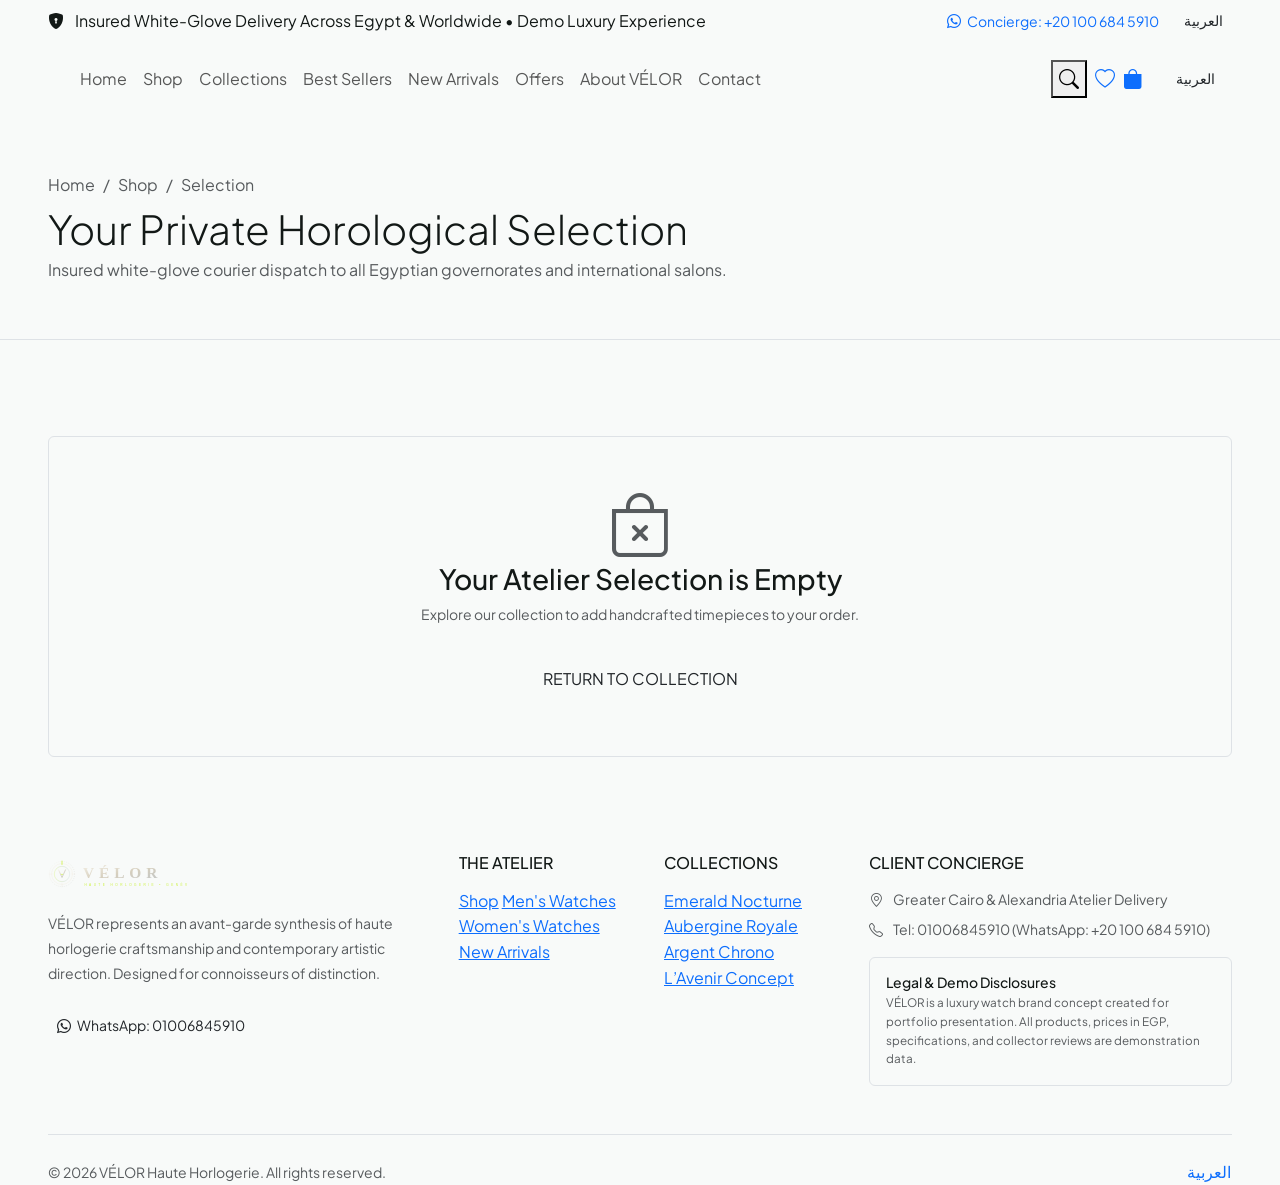
<file: cart.html>
<!DOCTYPE html>
<html lang="en" dir="ltr">
<head>
  <meta charset="UTF-8">
  <meta name="viewport" content="width=device-width, initial-scale=1.0">
  <title>Your Horological Selection — VÉLOR Haute Horlogerie</title>
  <meta name="description" content="Review your selected handcrafted luxury timepieces and proceed to white-glove acquisition registration.">
  
  <link rel="icon" type="image/svg+xml" href="assets/images/velor-logo.svg">
  <link href="https://cdn.jsdelivr.net/npm/bootstrap@5.3.3/dist/css/bootstrap.min.css" rel="stylesheet">
  <link href="https://cdn.jsdelivr.net/npm/bootstrap-icons@1.11.3/font/bootstrap-icons.min.css" rel="stylesheet">

  <link rel="stylesheet" href="css/style.css">
  <link rel="stylesheet" href="css/responsive.css">
</head>
<body>

  <!-- Announcement Bar -->
  <aside class="velor-announcement-bar py-2" aria-label="Store Announcement">
    <div class="container-fluid px-lg-5">
      <div class="row align-items-center">
        <div class="col-md-8 text-center text-md-start mb-1 mb-md-0">
          <i class="bi bi-shield-lock-fill text-velor-lime me-2"></i>
          <span data-i18n="announcementText">Insured White-Glove Delivery Across Egypt & Worldwide • Demo Luxury Experience</span>
        </div>
        <div class="col-md-4 text-center text-md-end d-flex justify-content-center justify-content-md-end align-items-center gap-3">
          <a href="https://wa.me/201006845910" target="_blank" rel="noopener noreferrer" class="text-decoration-none text-velor-champagne small hover-lime">
            <i class="bi bi-whatsapp text-velor-lime me-1"></i> <span data-i18n="conciergeWhatsApp">Concierge: +20 100 684 5910</span>
          </a>
          <button type="button" class="btn btn-sm btn-outline-velor-gold velor-lang-toggle py-0 px-2 small font-heading">
            العربية
          </button>
        </div>
      </div>
    </div>
  </aside>

  <!-- Navigation Bar -->
  <header>
    <nav class="navbar navbar-expand-lg velor-navbar sticky-top py-3" aria-label="Main Navigation">
      <div class="container-fluid px-lg-5">
        <a class="navbar-brand velor-brand-logo me-4" href="index.html">
          <img src="assets/images/velor-logo.svg" alt="VÉLOR Logo">
        </a>

        <button class="navbar-toggler border-0 text-velor-champagne" type="button" data-bs-toggle="collapse" data-bs-target="#velorNavbarCart" aria-controls="velorNavbarCart" aria-expanded="false" aria-label="Toggle navigation">
          <i class="bi bi-list fs-2"></i>
        </button>

        <div class="collapse navbar-collapse" id="velorNavbarCart">
          <ul class="navbar-nav me-auto mb-2 mb-lg-0">
            <li class="nav-item">
              <a class="nav-link velor-nav-link" href="index.html" data-i18n="navHome">Home</a>
            </li>
            <li class="nav-item">
              <a class="nav-link velor-nav-link" href="shop.html" data-i18n="navShop">Shop</a>
            </li>
            <li class="nav-item">
              <a class="nav-link velor-nav-link" href="shop.html?collection=emerald" data-i18n="navCollections">Collections</a>
            </li>
            <li class="nav-item">
              <a class="nav-link velor-nav-link" href="shop.html?sort=rating" data-i18n="navBestSellers">Best Sellers</a>
            </li>
            <li class="nav-item">
              <a class="nav-link velor-nav-link" href="shop.html?sort=newest" data-i18n="navNewArrivals">New Arrivals</a>
            </li>
            <li class="nav-item">
              <a class="nav-link velor-nav-link" href="index.html#exclusiveOffers" data-i18n="navOffers">Offers</a>
            </li>
            <li class="nav-item">
              <a class="nav-link velor-nav-link" href="index.html#brandStory" data-i18n="navAbout">About</a>
            </li>
            <li class="nav-item">
              <a class="nav-link velor-nav-link" href="index.html#faqSection" data-i18n="navContact">Contact</a>
            </li>
          </ul>

          <div class="d-flex align-items-center gap-2 mt-3 mt-lg-0">
            <button class="nav-icon-btn" data-bs-toggle="modal" data-bs-target="#globalSearchModal" title="Search Timepieces" aria-label="Search">
              <i class="bi bi-search fs-5"></i>
            </button>
            <a href="wishlist.html" class="nav-icon-btn position-relative" title="View Wishlist" aria-label="Wishlist">
              <i class="bi bi-heart fs-5"></i>
              <span class="badge-counter velor-wishlist-count" style="display: none;">0</span>
            </a>
            <a href="cart.html" class="nav-icon-btn position-relative text-velor-lime" title="View Selection" aria-label="Shopping Cart">
              <i class="bi bi-bag-fill fs-5"></i>
              <span class="badge-counter velor-cart-count" style="display: none;">0</span>
            </a>
            <button class="btn btn-sm btn-outline-velor-gold velor-lang-toggle px-3 ms-2 d-none d-lg-inline-block font-heading">
              العربية
            </button>
          </div>
        </div>
      </div>
    </nav>
  </header>

  <!-- Search Modal -->
  <div class="modal fade" id="globalSearchModal" tabindex="-1" aria-hidden="true">
    <div class="modal-dialog modal-dialog-centered modal-lg">
      <div class="modal-content bg-velor-card text-velor-ivory border-velor-gold">
        <div class="modal-header border-velor-subtle pb-2">
          <div class="input-group">
            <span class="input-group-text bg-transparent border-0 text-velor-lime ps-0">
              <i class="bi bi-search fs-5"></i>
            </span>
            <input type="text" id="globalSearchInput" class="form-control bg-transparent border-0 text-velor-ivory fs-5" placeholder="Search watches by name, collection, or reference..." data-i18n-placeholder="navSearch">
          </div>
          <button type="button" class="btn-close btn-close-white" data-bs-dismiss="modal" aria-label="Close"></button>
        </div>
        <div class="modal-body p-4" id="globalSearchResults" style="max-height: 400px; overflow-y: auto;">
          <p class="text-muted text-center py-4 mb-0">Type a timepiece name or collection to search...</p>
        </div>
      </div>
    </div>
  </div>

  <main>
    <!-- Cart Header Banner -->
    <section class="py-5 bg-velor-dark border-bottom border-velor-subtle">
      <div class="container-fluid px-lg-5 py-2">
        <nav aria-label="breadcrumb">
          <ol class="breadcrumb small mb-2">
            <li class="breadcrumb-item"><a href="index.html" class="text-muted text-decoration-none hover-lime">Home</a></li>
            <li class="breadcrumb-item"><a href="shop.html" class="text-muted text-decoration-none hover-lime">Shop</a></li>
            <li class="breadcrumb-item active text-velor-lime" aria-current="page">Selection</li>
          </ol>
        </nav>
        <h1 class="display-6 font-heading text-velor-ivory mb-1" data-i18n="cartTitle">Your Private Horological Selection</h1>
        <p class="text-muted mb-0">Insured white-glove courier dispatch to all Egyptian governorates and international salons.</p>
      </div>
    </section>

    <!-- Cart Main Content Area -->
    <section class="py-5 bg-velor-dark">
      <div class="container-fluid px-lg-5">
        
        <!-- Empty State View -->
        <div id="emptyCartState" class="text-center py-5 d-none">
          <div class="p-5 bg-velor-card rounded border border-velor-subtle max-w-600 mx-auto">
            <i class="bi bi-bag-x text-muted display-3 mb-3"></i>
            <h3 class="font-heading mb-2 text-velor-ivory" data-i18n="cartEmptyTitle">Your Atelier Selection is Empty</h3>
            <p class="text-muted small mb-4" data-i18n="cartEmptySub">
              Explore our collection to add handcrafted timepieces to your order.
            </p>
            <a href="shop.html" class="btn btn-velor-primary px-4 py-3 text-uppercase letter-spacing-1 text-decoration-none" data-i18n="cartContinueShopping">
              <i class="bi bi-compass me-2"></i> Return to Collection
            </a>
          </div>
        </div>

        <!-- Populated Cart Items & Summary View -->
        <div id="cartContentWrapper" class="row g-4 g-lg-5">
          <!-- Items List Column -->
          <div class="col-lg-8">
            <div class="d-flex justify-content-between align-items-center mb-3">
              <h5 class="font-heading mb-0 text-velor-ivory">
                <i class="bi bi-clock-history text-velor-lime me-2"></i> Selected Timepieces
              </h5>
              <button type="button" class="btn btn-link text-danger text-decoration-none small p-0" onclick="clearCart(); renderCartPage();">
                <i class="bi bi-trash3 me-1"></i> <span data-i18n="cartClear">Empty Selection</span>
              </button>
            </div>

            <div id="cartItemsContainer">
              <!-- Rendered dynamically by cart.js -->
            </div>
          </div>

          <!-- Order Summary Column -->
          <div class="col-lg-4">
            <div id="cartSummaryContainer">
              <!-- Rendered dynamically by cart.js -->
            </div>
          </div>
        </div>
      </div>
    </section>
  </main>

  <!-- Footer -->
  <footer class="velor-footer">
    <div class="container-fluid px-lg-5">
      <div class="row g-5 mb-5">
        <div class="col-lg-4">
          <a href="index.html" class="d-inline-block mb-3">
            <img src="assets/images/velor-logo.svg" alt="VÉLOR Logo" style="height: 42px;">
          </a>
          <p class="text-muted small mb-4" style="line-height: 1.8;" data-i18n="footerBrandDesc">
            VÉLOR represents an avant-garde synthesis of haute horlogerie craftsmanship and contemporary artistic direction. Designed for connoisseurs of distinction.
          </p>
          <a href="https://wa.me/201006845910" target="_blank" rel="noopener noreferrer" class="btn btn-sm btn-outline-velor-gold text-velor-lime">
            <i class="bi bi-whatsapp me-1"></i> WhatsApp: 01006845910
          </a>
        </div>
        <div class="col-6 col-lg-2">
          <h6 class="font-heading text-velor-ivory mb-3 text-uppercase letter-spacing-1" data-i18n="footerNavTitle">The Atelier</h6>
          <a href="shop.html" class="velor-footer-link" data-i18n="navShop">All Timepieces</a>
          <a href="shop.html?cat=men" class="velor-footer-link" data-i18n="filterMen">Men's Watches</a>
          <a href="shop.html?cat=women" class="velor-footer-link" data-i18n="filterWomen">Women's Watches</a>
          <a href="shop.html?sort=newest" class="velor-footer-link" data-i18n="navNewArrivals">New Arrivals</a>
        </div>
        <div class="col-6 col-lg-2">
          <h6 class="font-heading text-velor-ivory mb-3 text-uppercase letter-spacing-1" data-i18n="footerCollectionsTitle">Collections</h6>
          <a href="shop.html?collection=emerald" class="velor-footer-link" data-i18n="colEmeraldTitle">Emerald Nocturne</a>
          <a href="shop.html?collection=aubergine" class="velor-footer-link" data-i18n="colPlumTitle">Aubergine Royale</a>
          <a href="shop.html?collection=argent" class="velor-footer-link" data-i18n="colArgentTitle">Argent Chrono</a>
          <a href="shop.html?collection=lavenir" class="velor-footer-link" data-i18n="colLavenirTitle">L’Avenir Concept</a>
        </div>
        <div class="col-md-6 col-lg-4">
          <h6 class="font-heading text-velor-ivory mb-3 text-uppercase letter-spacing-1" data-i18n="footerClientCareTitle">Client Concierge</h6>
          <p class="text-muted small mb-2"><i class="bi bi-geo-alt text-velor-lime me-2"></i> Greater Cairo & Alexandria Atelier Delivery</p>
          <p class="text-muted small mb-2"><i class="bi bi-telephone text-velor-lime me-2"></i> Tel: 01006845910 (WhatsApp: +20 100 684 5910)</p>
          <div class="p-3 bg-velor-card rounded border border-velor-subtle mt-3">
            <h6 class="font-heading small mb-1 text-velor-champagne" data-i18n="footerLegalTitle">Legal & Demo Disclosures</h6>
            <p class="text-muted small mb-0" style="font-size: 0.73rem;" data-i18n="footerDemoNotice">
              VÉLOR is a luxury watch brand concept created for portfolio presentation. All products, prices in EGP, specifications, and collector reviews are demonstration data.
            </p>
          </div>
        </div>
      </div>
      <div class="pt-4 border-top border-velor-subtle d-flex flex-column flex-md-row justify-content-between align-items-center text-muted small">
        <p class="mb-2 mb-md-0" data-i18n="footerCopyright">© 2026 VÉLOR Haute Horlogerie. All rights reserved.</p>
        <button class="btn btn-link text-velor-lime p-0 text-decoration-none small velor-lang-toggle">العربية / English</button>
      </div>
    </div>
  </footer>

  <script src="https://cdn.jsdelivr.net/npm/bootstrap@5.3.3/dist/js/bootstrap.bundle.min.js"></script>
  <script src="js/products.js"></script>
  <script src="js/translations.js"></script>
  <script src="js/cart.js"></script>
  <script src="js/main.js"></script>
</body>
</html>
</file>
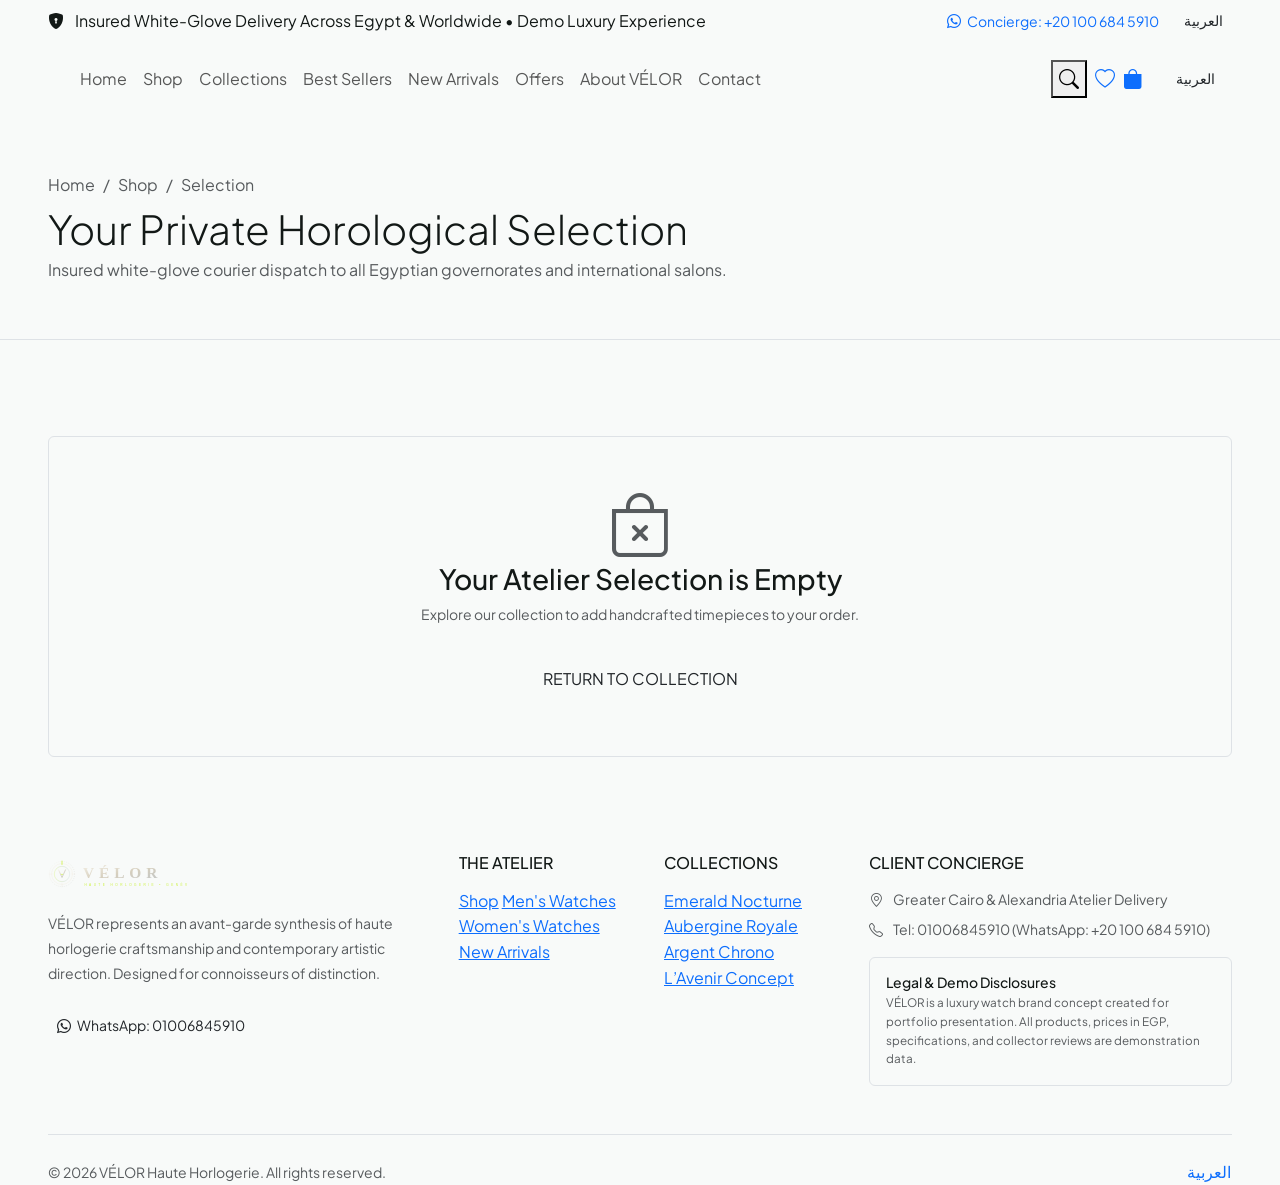
<file: checkout.html>
<!DOCTYPE html>
<html lang="en" dir="ltr">
<head>
  <meta charset="UTF-8">
  <meta name="viewport" content="width=device-width, initial-scale=1.0">
  <title>Acquisition & Registration — VÉLOR Haute Horlogerie</title>
  <meta name="description" content="Complete your private luxury timepiece acquisition dossier with insured white-glove delivery across Egypt.">
  
  <link rel="icon" type="image/svg+xml" href="assets/images/velor-logo.svg">
  <link href="https://cdn.jsdelivr.net/npm/bootstrap@5.3.3/dist/css/bootstrap.min.css" rel="stylesheet">
  <link href="https://cdn.jsdelivr.net/npm/bootstrap-icons@1.11.3/font/bootstrap-icons.min.css" rel="stylesheet">

  <link rel="stylesheet" href="css/style.css">
  <link rel="stylesheet" href="css/responsive.css">
</head>
<body>

  <!-- Announcement Bar -->
  <aside class="velor-announcement-bar py-2" aria-label="Store Announcement">
    <div class="container-fluid px-lg-5">
      <div class="row align-items-center">
        <div class="col-md-8 text-center text-md-start mb-1 mb-md-0">
          <i class="bi bi-shield-lock-fill text-velor-lime me-2"></i>
          <span data-i18n="announcementText">Insured White-Glove Delivery Across Egypt & Worldwide • Demo Luxury Experience</span>
        </div>
        <div class="col-md-4 text-center text-md-end d-flex justify-content-center justify-content-md-end align-items-center gap-3">
          <a href="https://wa.me/201006845910" target="_blank" rel="noopener noreferrer" class="text-decoration-none text-velor-champagne small hover-lime">
            <i class="bi bi-whatsapp text-velor-lime me-1"></i> <span data-i18n="conciergeWhatsApp">Concierge: +20 100 684 5910</span>
          </a>
          <button type="button" class="btn btn-sm btn-outline-velor-gold velor-lang-toggle py-0 px-2 small font-heading">
            العربية
          </button>
        </div>
      </div>
    </div>
  </aside>

  <!-- Navigation Bar -->
  <header>
    <nav class="navbar navbar-expand-lg velor-navbar sticky-top py-3" aria-label="Main Navigation">
      <div class="container-fluid px-lg-5">
        <a class="navbar-brand velor-brand-logo me-4" href="index.html">
          <img src="assets/images/velor-logo.svg" alt="VÉLOR Logo">
        </a>

        <button class="navbar-toggler border-0 text-velor-champagne" type="button" data-bs-toggle="collapse" data-bs-target="#velorNavbarCheckout" aria-controls="velorNavbarCheckout" aria-expanded="false" aria-label="Toggle navigation">
          <i class="bi bi-list fs-2"></i>
        </button>

        <div class="collapse navbar-collapse" id="velorNavbarCheckout">
          <ul class="navbar-nav me-auto mb-2 mb-lg-0">
            <li class="nav-item">
              <a class="nav-link velor-nav-link" href="index.html" data-i18n="navHome">Home</a>
            </li>
            <li class="nav-item">
              <a class="nav-link velor-nav-link" href="shop.html" data-i18n="navShop">Shop</a>
            </li>
            <li class="nav-item">
              <a class="nav-link velor-nav-link" href="shop.html?collection=emerald" data-i18n="navCollections">Collections</a>
            </li>
            <li class="nav-item">
              <a class="nav-link velor-nav-link" href="shop.html?sort=rating" data-i18n="navBestSellers">Best Sellers</a>
            </li>
            <li class="nav-item">
              <a class="nav-link velor-nav-link" href="cart.html" data-i18n="navCart">Cart</a>
            </li>
          </ul>

          <div class="d-flex align-items-center gap-2 mt-3 mt-lg-0">
            <a href="wishlist.html" class="nav-icon-btn position-relative" title="View Wishlist" aria-label="Wishlist">
              <i class="bi bi-heart fs-5"></i>
              <span class="badge-counter velor-wishlist-count" style="display: none;">0</span>
            </a>
            <a href="cart.html" class="nav-icon-btn position-relative text-velor-lime" title="View Selection" aria-label="Shopping Cart">
              <i class="bi bi-bag fs-5"></i>
              <span class="badge-counter velor-cart-count" style="display: none;">0</span>
            </a>
            <button class="btn btn-sm btn-outline-velor-gold velor-lang-toggle px-3 ms-2 d-none d-lg-inline-block font-heading">
              العربية
            </button>
          </div>
        </div>
      </div>
    </nav>
  </header>

  <main>
    <!-- Header Banner -->
    <section class="py-5 bg-velor-dark border-bottom border-velor-subtle">
      <div class="container-fluid px-lg-5 py-2">
        <nav aria-label="breadcrumb">
          <ol class="breadcrumb small mb-2">
            <li class="breadcrumb-item"><a href="index.html" class="text-muted text-decoration-none hover-lime">Home</a></li>
            <li class="breadcrumb-item"><a href="cart.html" class="text-muted text-decoration-none hover-lime">Selection</a></li>
            <li class="breadcrumb-item active text-velor-lime" aria-current="page">Acquisition & Registration</li>
          </ol>
        </nav>
        <h1 class="display-6 font-heading text-velor-ivory mb-1" data-i18n="checkoutTitle">Acquisition & Registration</h1>
        <p class="text-muted mb-0" data-i18n="checkoutSub">Complete your private order registration. Your timepiece will be prepared by our master watchmakers.</p>
      </div>
    </section>

    <!-- Checkout Main 2-Column Section -->
    <section class="py-5 bg-velor-dark">
      <div class="container-fluid px-lg-5">
        <div class="row g-5">
          
          <!-- Column 1: Order Registration Form -->
          <div class="col-lg-7">
            <form id="velorCheckoutForm" class="needs-validation" novalidate>
              
              <!-- Client Information Group -->
              <div class="card p-4 p-md-5 border-0 bg-velor-card text-velor-ivory shadow-lg mb-4">
                <h4 class="font-heading mb-4 pb-2 border-bottom border-velor-subtle d-flex align-items-center text-velor-ivory">
                  <i class="bi bi-person-badge text-velor-lime me-2"></i> <span data-i18n="customerDetails">Client Information</span>
                </h4>

                <div class="row g-3">
                  <div class="col-md-12">
                    <label for="checkoutFullName" class="form-label small text-muted text-uppercase letter-spacing-1 font-numeric" data-i18n="fullName">Full Name</label>
                    <input type="text" id="checkoutFullName" class="form-control" placeholder="e.g. Tarek Mansour" data-i18n-placeholder="fullNamePlaceholder" required>
                    <div class="invalid-feedback" data-i18n="errName">Please enter your full name.</div>
                  </div>

                  <div class="col-md-6">
                    <label for="checkoutPhone" class="form-label small text-muted text-uppercase letter-spacing-1 font-numeric" data-i18n="phone">Egyptian Phone Number</label>
                    <div class="input-group">
                      <span class="input-group-text bg-velor-surface text-muted border-velor-subtle font-numeric">+20</span>
                      <input type="tel" id="checkoutPhone" class="form-control font-numeric" placeholder="01006845910" data-i18n-placeholder="phonePlaceholder" required>
                    </div>
                    <div class="invalid-feedback" data-i18n="errPhone">Please enter a valid Egyptian telephone number.</div>
                  </div>

                  <div class="col-md-6">
                    <label for="checkoutEmail" class="form-label small text-muted text-uppercase letter-spacing-1 font-numeric" data-i18n="email">Email Address</label>
                    <input type="email" id="checkoutEmail" class="form-control" placeholder="tarek@example.com" data-i18n-placeholder="emailPlaceholder" required>
                    <div class="invalid-feedback" data-i18n="errEmail">Please provide a valid email address.</div>
                  </div>

                  <div class="col-md-12">
                    <label for="checkoutGovernorate" class="form-label small text-muted text-uppercase letter-spacing-1 font-numeric" data-i18n="governorate">Governorate / Destination</label>
                    <select id="checkoutGovernorate" class="form-select" required>
                      <!-- Populated via checkout.js -->
                    </select>
                    <div class="invalid-feedback" data-i18n="errCity">Please select your governorate / destination.</div>
                  </div>

                  <div class="col-md-12">
                    <label for="checkoutAddress" class="form-label small text-muted text-uppercase letter-spacing-1 font-numeric" data-i18n="address">Detailed Street & Residence Address</label>
                    <textarea id="checkoutAddress" class="form-control" rows="3" placeholder="Building, Street name, District, Apartment..." data-i18n-placeholder="addressPlaceholder" required></textarea>
                    <div class="invalid-feedback" data-i18n="errAddress">Please provide your detailed delivery address.</div>
                  </div>

                  <div class="col-md-12">
                    <label for="checkoutNotes" class="form-label small text-muted text-uppercase letter-spacing-1 font-numeric" data-i18n="notes">Special Instructions / Concierge Notes</label>
                    <textarea id="checkoutNotes" class="form-control" rows="2" placeholder="Any special delivery instructions, time preferences, or strap sizing requests..." data-i18n-placeholder="notesPlaceholder"></textarea>
                  </div>
                </div>
              </div>

              <!-- Payment Method Selection -->
              <div class="card p-4 p-md-5 border-0 bg-velor-card text-velor-ivory shadow-lg mb-4">
                <h4 class="font-heading mb-4 pb-2 border-bottom border-velor-subtle d-flex align-items-center text-velor-ivory">
                  <i class="bi bi-credit-card-2-front text-velor-lime me-2"></i> <span data-i18n="paymentMethod">Payment Preference</span>
                </h4>

                <div class="form-check p-3 mb-3 rounded bg-velor-surface border border-velor-subtle d-flex align-items-center">
                  <input class="form-check-input me-3" type="radio" name="paymentMethod" id="payMethodCod" value="cod" checked>
                  <label class="form-check-label w-100 cursor-pointer" for="payMethodCod">
                    <div class="d-flex justify-content-between align-items-center">
                      <span class="fw-bold text-velor-ivory">Cash on Delivery (COD)</span>
                      <i class="bi bi-cash-stack text-velor-lime fs-5"></i>
                    </div>
                    <small class="text-muted d-block" data-i18n="payCod">
                      Insured white-glove inspection upon delivery prior to completing payment.
                    </small>
                  </label>
                </div>

                <div class="form-check p-3 mb-3 rounded bg-velor-surface border border-velor-subtle d-flex align-items-center">
                  <input class="form-check-input me-3" type="radio" name="paymentMethod" id="payMethodWa" value="whatsapp">
                  <label class="form-check-label w-100 cursor-pointer" for="payMethodWa">
                    <div class="d-flex justify-content-between align-items-center">
                      <span class="fw-bold text-velor-ivory">Direct WhatsApp Order Consultation</span>
                      <i class="bi bi-whatsapp text-velor-lime fs-5"></i>
                    </div>
                    <small class="text-muted d-block" data-i18n="payWhatsApp">
                      Direct personal confirmation with our Senior Horological Concierge at 01006845910.
                    </small>
                  </label>
                </div>

                <div class="form-check p-3 rounded bg-velor-surface border border-velor-subtle d-flex align-items-center">
                  <input class="form-check-input me-3" type="radio" name="paymentMethod" id="payMethodPos" value="pos">
                  <label class="form-check-label w-100 cursor-pointer" for="payMethodPos">
                    <div class="d-flex justify-content-between align-items-center">
                      <span class="fw-bold text-velor-ivory">POS Card Terminal on Delivery</span>
                      <i class="bi bi-credit-card text-velor-lime fs-5"></i>
                    </div>
                    <small class="text-muted d-block" data-i18n="payPos">
                      An encrypted wireless card terminal is brought by our armored courier.
                    </small>
                  </label>
                </div>
              </div>

              <!-- Submit Button -->
              <button type="submit" id="btnSubmitOrder" class="btn btn-velor-primary btn-lg w-100 py-3 text-uppercase letter-spacing-1 font-heading">
                <i class="bi bi-lock-fill me-2"></i> <span data-i18n="placeOrderBtn">Confirm & Register Order</span>
              </button>

              <div class="p-3 bg-velor-surface rounded border border-velor-subtle mt-4 text-center">
                <p class="text-muted small mb-0" style="font-size: 0.75rem;" data-i18n="demoNotice">
                  Demo Notice: All orders are stored in your browser's LocalStorage for demonstration purposes. No real payment is processed.
                </p>
              </div>
            </form>
          </div>

          <!-- Column 2: Sticky Order Review Card -->
          <div class="col-lg-5">
            <div class="card p-4 p-md-5 border-0 bg-velor-card text-velor-ivory shadow-lg sticky-top" style="top: 100px;">
              <h4 class="font-heading mb-4 pb-2 border-bottom border-velor-subtle" data-i18n="orderSummary">
                Order Summary
              </h4>

              <div id="checkoutReviewItems" class="mb-4">
                <!-- Rendered dynamically by checkout.js -->
              </div>

              <div id="checkoutReviewTotals">
                <!-- Rendered dynamically by checkout.js -->
              </div>

              <div class="mt-4 pt-3 border-top border-velor-subtle text-muted small">
                <div class="d-flex align-items-center mb-2">
                  <i class="bi bi-patch-check-fill text-velor-lime me-2"></i>
                  <span>5-Year International Atelier Warranty</span>
                </div>
                <div class="d-flex align-items-center mb-2">
                  <i class="bi bi-shield-shaded text-velor-lime me-2"></i>
                  <span>100% Insured Armored Courier Dispatch</span>
                </div>
                <div class="d-flex align-items-center">
                  <i class="bi bi-arrow-repeat text-velor-lime me-2"></i>
                  <span>14-Day Complimentary Inspection Guarantee</span>
                </div>
              </div>
            </div>
          </div>
        </div>
      </div>
    </section>
  </main>

  <!-- Footer -->
  <footer class="velor-footer">
    <div class="container-fluid px-lg-5">
      <div class="row g-5 mb-5">
        <div class="col-lg-4">
          <a href="index.html" class="d-inline-block mb-3">
            <img src="assets/images/velor-logo.svg" alt="VÉLOR Logo" style="height: 42px;">
          </a>
          <p class="text-muted small mb-4" style="line-height: 1.8;" data-i18n="footerBrandDesc">
            VÉLOR represents an avant-garde synthesis of haute horlogerie craftsmanship and contemporary artistic direction. Designed for connoisseurs of distinction.
          </p>
          <a href="https://wa.me/201006845910" target="_blank" rel="noopener noreferrer" class="btn btn-sm btn-outline-velor-gold text-velor-lime">
            <i class="bi bi-whatsapp me-1"></i> WhatsApp: 01006845910
          </a>
        </div>
        <div class="col-6 col-lg-2">
          <h6 class="font-heading text-velor-ivory mb-3 text-uppercase letter-spacing-1" data-i18n="footerNavTitle">The Atelier</h6>
          <a href="shop.html" class="velor-footer-link" data-i18n="navShop">All Timepieces</a>
          <a href="shop.html?cat=men" class="velor-footer-link" data-i18n="filterMen">Men's Watches</a>
          <a href="shop.html?cat=women" class="velor-footer-link" data-i18n="filterWomen">Women's Watches</a>
        </div>
        <div class="col-6 col-lg-2">
          <h6 class="font-heading text-velor-ivory mb-3 text-uppercase letter-spacing-1" data-i18n="footerCollectionsTitle">Collections</h6>
          <a href="shop.html?collection=emerald" class="velor-footer-link" data-i18n="colEmeraldTitle">Emerald Nocturne</a>
          <a href="shop.html?collection=aubergine" class="velor-footer-link" data-i18n="colPlumTitle">Aubergine Royale</a>
          <a href="shop.html?collection=argent" class="velor-footer-link" data-i18n="colArgentTitle">Argent Chrono</a>
        </div>
        <div class="col-md-6 col-lg-4">
          <h6 class="font-heading text-velor-ivory mb-3 text-uppercase letter-spacing-1" data-i18n="footerClientCareTitle">Client Concierge</h6>
          <p class="text-muted small mb-2"><i class="bi bi-geo-alt text-velor-lime me-2"></i> Greater Cairo & Alexandria Atelier Delivery</p>
          <p class="text-muted small mb-2"><i class="bi bi-telephone text-velor-lime me-2"></i> Tel: 01006845910 (WhatsApp: +20 100 684 5910)</p>
          <div class="p-3 bg-velor-card rounded border border-velor-subtle mt-3">
            <h6 class="font-heading small mb-1 text-velor-champagne" data-i18n="footerLegalTitle">Legal & Demo Disclosures</h6>
            <p class="text-muted small mb-0" style="font-size: 0.73rem;" data-i18n="footerDemoNotice">
              VÉLOR is a luxury watch brand concept created for portfolio presentation. All products, prices in EGP, specifications, and collector reviews are demonstration data.
            </p>
          </div>
        </div>
      </div>
      <div class="pt-4 border-top border-velor-subtle d-flex flex-column flex-md-row justify-content-between align-items-center text-muted small">
        <p class="mb-2 mb-md-0" data-i18n="footerCopyright">© 2026 VÉLOR Haute Horlogerie. All rights reserved.</p>
        <button class="btn btn-link text-velor-lime p-0 text-decoration-none small velor-lang-toggle">العربية / English</button>
      </div>
    </div>
  </footer>

  <script src="https://cdn.jsdelivr.net/npm/bootstrap@5.3.3/dist/js/bootstrap.bundle.min.js"></script>
  <script src="js/products.js"></script>
  <script src="js/translations.js"></script>
  <script src="js/cart.js"></script>
  <script src="js/checkout.js"></script>
  <script src="js/main.js"></script>
</body>
</html>
</file>
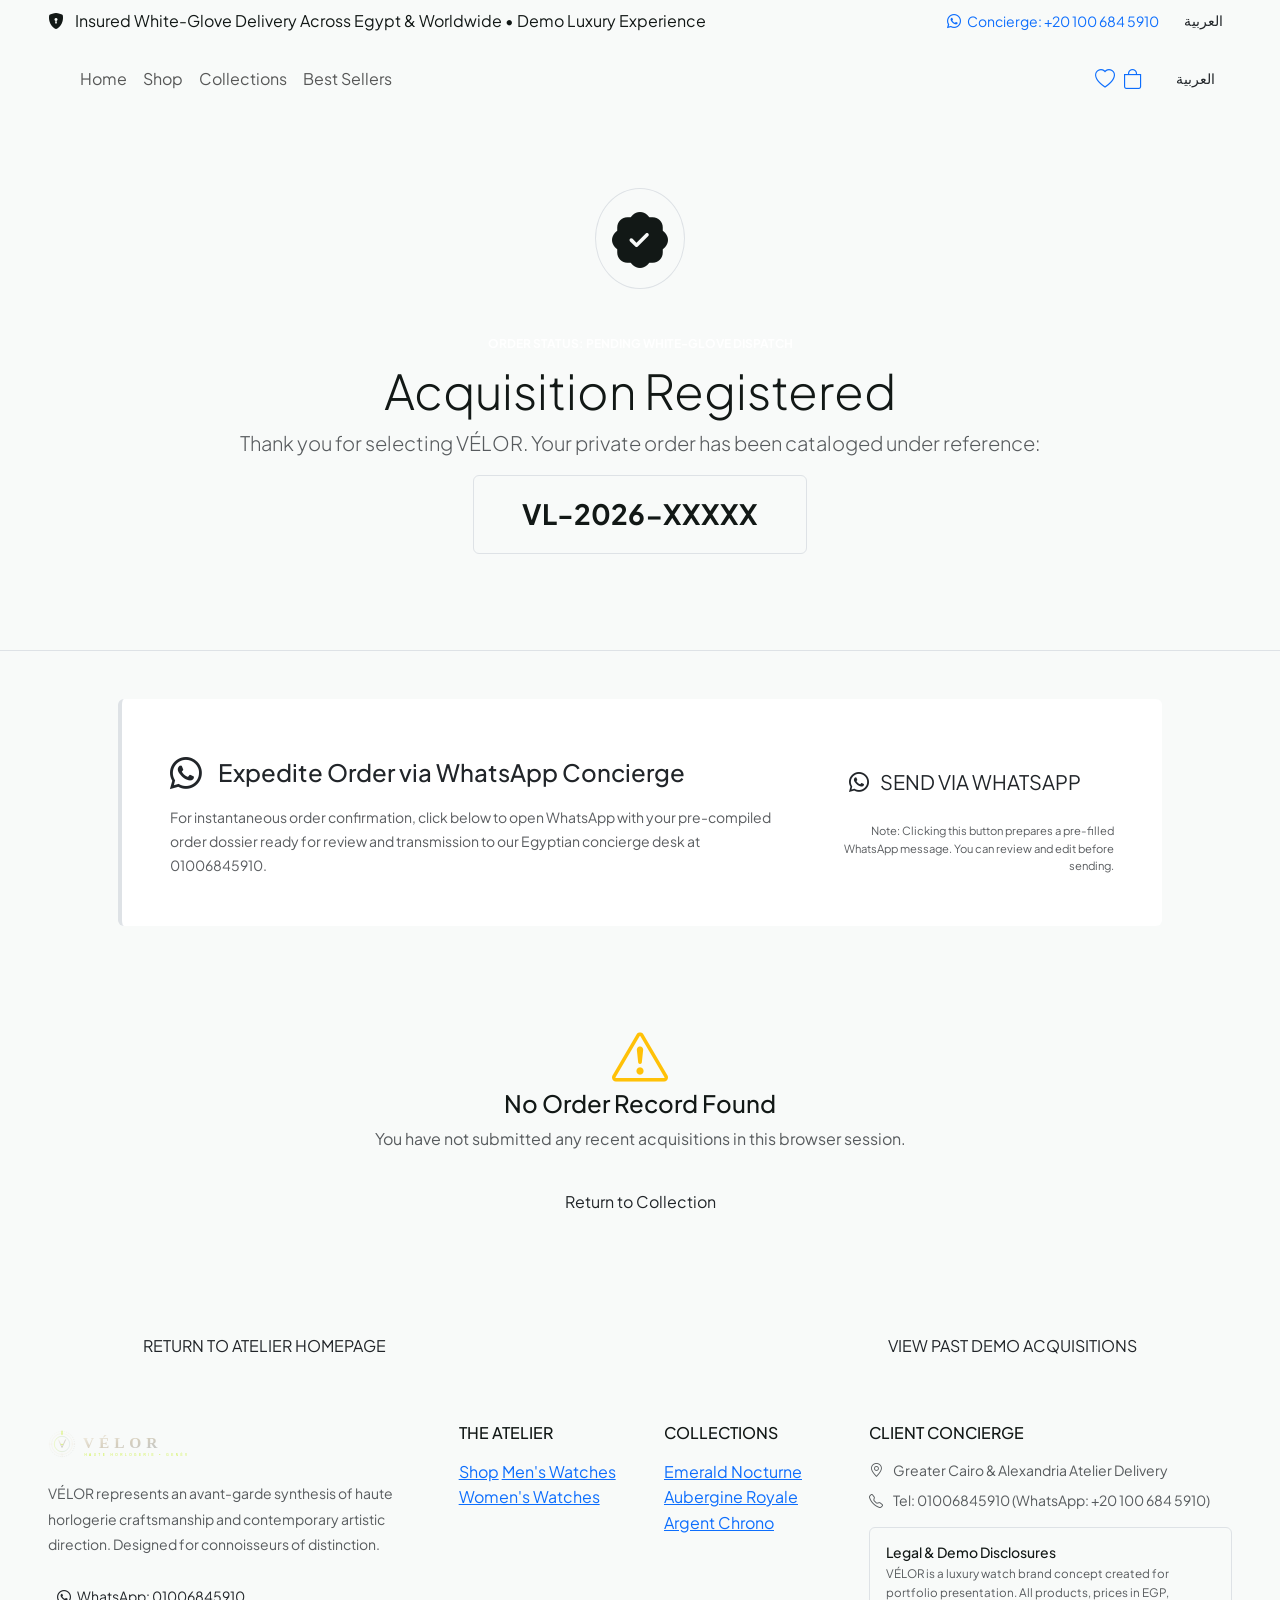
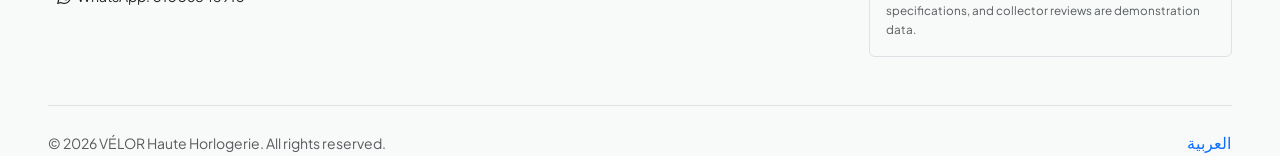
<file: order-confirmation.html>
<!DOCTYPE html>
<html lang="en" dir="ltr">
<head>
  <meta charset="UTF-8">
  <meta name="viewport" content="width=device-width, initial-scale=1.0">
  <title>Acquisition Dossier Confirmed — VÉLOR Haute Horlogerie</title>
  <meta name="description" content="Your VÉLOR luxury timepiece acquisition order registration receipt and direct WhatsApp concierge confirmation dossier.">
  
  <link rel="icon" type="image/svg+xml" href="assets/images/velor-logo.svg">
  <link href="https://cdn.jsdelivr.net/npm/bootstrap@5.3.3/dist/css/bootstrap.min.css" rel="stylesheet">
  <link href="https://cdn.jsdelivr.net/npm/bootstrap-icons@1.11.3/font/bootstrap-icons.min.css" rel="stylesheet">

  <link rel="stylesheet" href="css/style.css">
  <link rel="stylesheet" href="css/responsive.css">
</head>
<body>

  <!-- Announcement Bar -->
  <aside class="velor-announcement-bar py-2" aria-label="Store Announcement">
    <div class="container-fluid px-lg-5">
      <div class="row align-items-center">
        <div class="col-md-8 text-center text-md-start mb-1 mb-md-0">
          <i class="bi bi-shield-lock-fill text-velor-lime me-2"></i>
          <span data-i18n="announcementText">Insured White-Glove Delivery Across Egypt & Worldwide • Demo Luxury Experience</span>
        </div>
        <div class="col-md-4 text-center text-md-end d-flex justify-content-center justify-content-md-end align-items-center gap-3">
          <a href="https://wa.me/201006845910" target="_blank" rel="noopener noreferrer" class="text-decoration-none text-velor-champagne small hover-lime">
            <i class="bi bi-whatsapp text-velor-lime me-1"></i> <span data-i18n="conciergeWhatsApp">Concierge: +20 100 684 5910</span>
          </a>
          <button type="button" class="btn btn-sm btn-outline-velor-gold velor-lang-toggle py-0 px-2 small font-heading">
            العربية
          </button>
        </div>
      </div>
    </div>
  </aside>

  <!-- Navigation Bar -->
  <header>
    <nav class="navbar navbar-expand-lg velor-navbar sticky-top py-3" aria-label="Main Navigation">
      <div class="container-fluid px-lg-5">
        <a class="navbar-brand velor-brand-logo me-4" href="index.html">
          <img src="assets/images/velor-logo.svg" alt="VÉLOR Logo">
        </a>

        <button class="navbar-toggler border-0 text-velor-champagne" type="button" data-bs-toggle="collapse" data-bs-target="#velorNavbarConf" aria-controls="velorNavbarConf" aria-expanded="false" aria-label="Toggle navigation">
          <i class="bi bi-list fs-2"></i>
        </button>

        <div class="collapse navbar-collapse" id="velorNavbarConf">
          <ul class="navbar-nav me-auto mb-2 mb-lg-0">
            <li class="nav-item">
              <a class="nav-link velor-nav-link" href="index.html" data-i18n="navHome">Home</a>
            </li>
            <li class="nav-item">
              <a class="nav-link velor-nav-link" href="shop.html" data-i18n="navShop">Shop</a>
            </li>
            <li class="nav-item">
              <a class="nav-link velor-nav-link" href="shop.html?collection=emerald" data-i18n="navCollections">Collections</a>
            </li>
            <li class="nav-item">
              <a class="nav-link velor-nav-link" href="shop.html?sort=rating" data-i18n="navBestSellers">Best Sellers</a>
            </li>
          </ul>

          <div class="d-flex align-items-center gap-2 mt-3 mt-lg-0">
            <a href="wishlist.html" class="nav-icon-btn position-relative" title="View Wishlist" aria-label="Wishlist">
              <i class="bi bi-heart fs-5"></i>
              <span class="badge-counter velor-wishlist-count" style="display: none;">0</span>
            </a>
            <a href="cart.html" class="nav-icon-btn position-relative" title="View Selection" aria-label="Shopping Cart">
              <i class="bi bi-bag fs-5"></i>
              <span class="badge-counter velor-cart-count" style="display: none;">0</span>
            </a>
            <button class="btn btn-sm btn-outline-velor-gold velor-lang-toggle px-3 ms-2 d-none d-lg-inline-block font-heading">
              العربية
            </button>
          </div>
        </div>
      </div>
    </nav>
  </header>

  <main>
    <!-- Confirmation Hero -->
    <section class="py-5 bg-velor-dark border-bottom border-velor-subtle text-center">
      <div class="container px-lg-5 py-4 max-w-800 mx-auto">
        <div class="mb-4">
          <div class="d-inline-flex p-3 rounded-circle bg-velor-surface border border-velor-gold text-velor-lime mb-3">
            <i class="bi bi-patch-check-fill display-4"></i>
          </div>
        </div>

        <span class="badge bg-velor-emerald-subtle text-velor-lime py-1 px-3 mb-2 font-numeric letter-spacing-1 text-uppercase" data-i18n="confirmStatus">
          Order Status: Pending White-Glove Dispatch
        </span>

        <h1 class="display-5 font-heading text-velor-ivory mb-2" data-i18n="confirmTitle">Acquisition Registered</h1>
        <p class="lead text-muted mb-3" data-i18n="confirmSub">
          Thank you for selecting VÉLOR. Your private order has been cataloged under reference:
        </p>

        <div class="p-3 bg-velor-surface rounded border border-velor-gold d-inline-block mb-4 px-5">
          <span class="fs-3 font-numeric text-velor-lime fw-bold letter-spacing-2" id="confirmationOrderRef">
            VL-2026-XXXXX
          </span>
        </div>
      </div>
    </section>

    <!-- Main Receipt & WhatsApp Action Section -->
    <section class="py-5 bg-velor-dark">
      <div class="container px-lg-5 max-w-900 mx-auto">
        
        <!-- WhatsApp Concierge Action Card -->
        <div class="card p-4 p-md-5 border-0 bg-velor-surface text-velor-ivory shadow-xl mb-5 border-start border-4 border-velor-lime">
          <div class="row align-items-center g-4">
            <div class="col-md-8">
              <div class="d-flex align-items-center mb-2">
                <i class="bi bi-whatsapp text-velor-lime fs-2 me-3"></i>
                <h4 class="font-heading mb-0" data-i18n="whatsappSectionTitle">
                  Expedite Order via WhatsApp Concierge
                </h4>
              </div>
              <p class="text-muted small mb-0" style="line-height: 1.7;" data-i18n="whatsappSectionDesc">
                For instantaneous order confirmation, click below to open WhatsApp with your pre-compiled order dossier ready for review and transmission to our Egyptian concierge desk at 01006845910.
              </p>
            </div>
            <div class="col-md-4 text-md-end">
              <a id="btnConfirmWhatsApp" href="#" target="_blank" rel="noopener noreferrer" class="btn btn-velor-primary btn-lg w-100 py-3 text-uppercase letter-spacing-1 font-heading text-decoration-none">
                <i class="bi bi-whatsapp me-2"></i> Send via WhatsApp
              </a>
              <small class="text-muted d-block mt-2" style="font-size: 0.7rem;" data-i18n="whatsappDisclaimer">
                Note: Clicking opens WhatsApp with a pre-filled summary. You review and send it yourself.
              </small>
            </div>
          </div>
        </div>

        <!-- Detailed Invoice Card (Loaded dynamically by checkout.js) -->
        <div id="orderConfirmationDetails" class="mb-5">
          <!-- Populated via checkout.js -->
        </div>

        <!-- Navigation & History Actions -->
        <div class="d-flex flex-wrap justify-content-between align-items-center gap-3">
          <a href="index.html" class="btn btn-outline-velor-gold px-4 py-3 text-uppercase letter-spacing-1 font-heading text-decoration-none" data-i18n="returnHomeBtn">
            <i class="bi bi-house me-2"></i> Return to Atelier Homepage
          </a>

          <button type="button" class="btn btn-outline-velor-subtle px-4 py-3 text-uppercase letter-spacing-1 font-heading" id="btnViewOrderHistory" data-i18n="orderHistoryBtn">
            <i class="bi bi-clock-history me-2"></i> View Past Demo Acquisitions
          </button>
        </div>
      </div>
    </section>
  </main>

  <!-- Footer -->
  <footer class="velor-footer">
    <div class="container-fluid px-lg-5">
      <div class="row g-5 mb-5">
        <div class="col-lg-4">
          <a href="index.html" class="d-inline-block mb-3">
            <img src="assets/images/velor-logo.svg" alt="VÉLOR Logo" style="height: 42px;">
          </a>
          <p class="text-muted small mb-4" style="line-height: 1.8;" data-i18n="footerBrandDesc">
            VÉLOR represents an avant-garde synthesis of haute horlogerie craftsmanship and contemporary artistic direction. Designed for connoisseurs of distinction.
          </p>
          <a href="https://wa.me/201006845910" target="_blank" rel="noopener noreferrer" class="btn btn-sm btn-outline-velor-gold text-velor-lime">
            <i class="bi bi-whatsapp me-1"></i> WhatsApp: 01006845910
          </a>
        </div>
        <div class="col-6 col-lg-2">
          <h6 class="font-heading text-velor-ivory mb-3 text-uppercase letter-spacing-1" data-i18n="footerNavTitle">The Atelier</h6>
          <a href="shop.html" class="velor-footer-link" data-i18n="navShop">All Timepieces</a>
          <a href="shop.html?cat=men" class="velor-footer-link" data-i18n="filterMen">Men's Watches</a>
          <a href="shop.html?cat=women" class="velor-footer-link" data-i18n="filterWomen">Women's Watches</a>
        </div>
        <div class="col-6 col-lg-2">
          <h6 class="font-heading text-velor-ivory mb-3 text-uppercase letter-spacing-1" data-i18n="footerCollectionsTitle">Collections</h6>
          <a href="shop.html?collection=emerald" class="velor-footer-link" data-i18n="colEmeraldTitle">Emerald Nocturne</a>
          <a href="shop.html?collection=aubergine" class="velor-footer-link" data-i18n="colPlumTitle">Aubergine Royale</a>
          <a href="shop.html?collection=argent" class="velor-footer-link" data-i18n="colArgentTitle">Argent Chrono</a>
        </div>
        <div class="col-md-6 col-lg-4">
          <h6 class="font-heading text-velor-ivory mb-3 text-uppercase letter-spacing-1" data-i18n="footerClientCareTitle">Client Concierge</h6>
          <p class="text-muted small mb-2"><i class="bi bi-geo-alt text-velor-lime me-2"></i> Greater Cairo & Alexandria Atelier Delivery</p>
          <p class="text-muted small mb-2"><i class="bi bi-telephone text-velor-lime me-2"></i> Tel: 01006845910 (WhatsApp: +20 100 684 5910)</p>
          <div class="p-3 bg-velor-card rounded border border-velor-subtle mt-3">
            <h6 class="font-heading small mb-1 text-velor-champagne" data-i18n="footerLegalTitle">Legal & Demo Disclosures</h6>
            <p class="text-muted small mb-0" style="font-size: 0.73rem;" data-i18n="footerDemoNotice">
              VÉLOR is a luxury watch brand concept created for portfolio presentation. All products, prices in EGP, specifications, and collector reviews are demonstration data.
            </p>
          </div>
        </div>
      </div>
      <div class="pt-4 border-top border-velor-subtle d-flex flex-column flex-md-row justify-content-between align-items-center text-muted small">
        <p class="mb-2 mb-md-0" data-i18n="footerCopyright">© 2026 VÉLOR Haute Horlogerie. All rights reserved.</p>
        <button class="btn btn-link text-velor-lime p-0 text-decoration-none small velor-lang-toggle">العربية / English</button>
      </div>
    </div>
  </footer>

  <script src="https://cdn.jsdelivr.net/npm/bootstrap@5.3.3/dist/js/bootstrap.bundle.min.js"></script>
  <script src="js/products.js"></script>
  <script src="js/translations.js"></script>
  <script src="js/cart.js"></script>
  <script src="js/checkout.js"></script>
  <script src="js/main.js"></script>
</body>
</html>
</file>
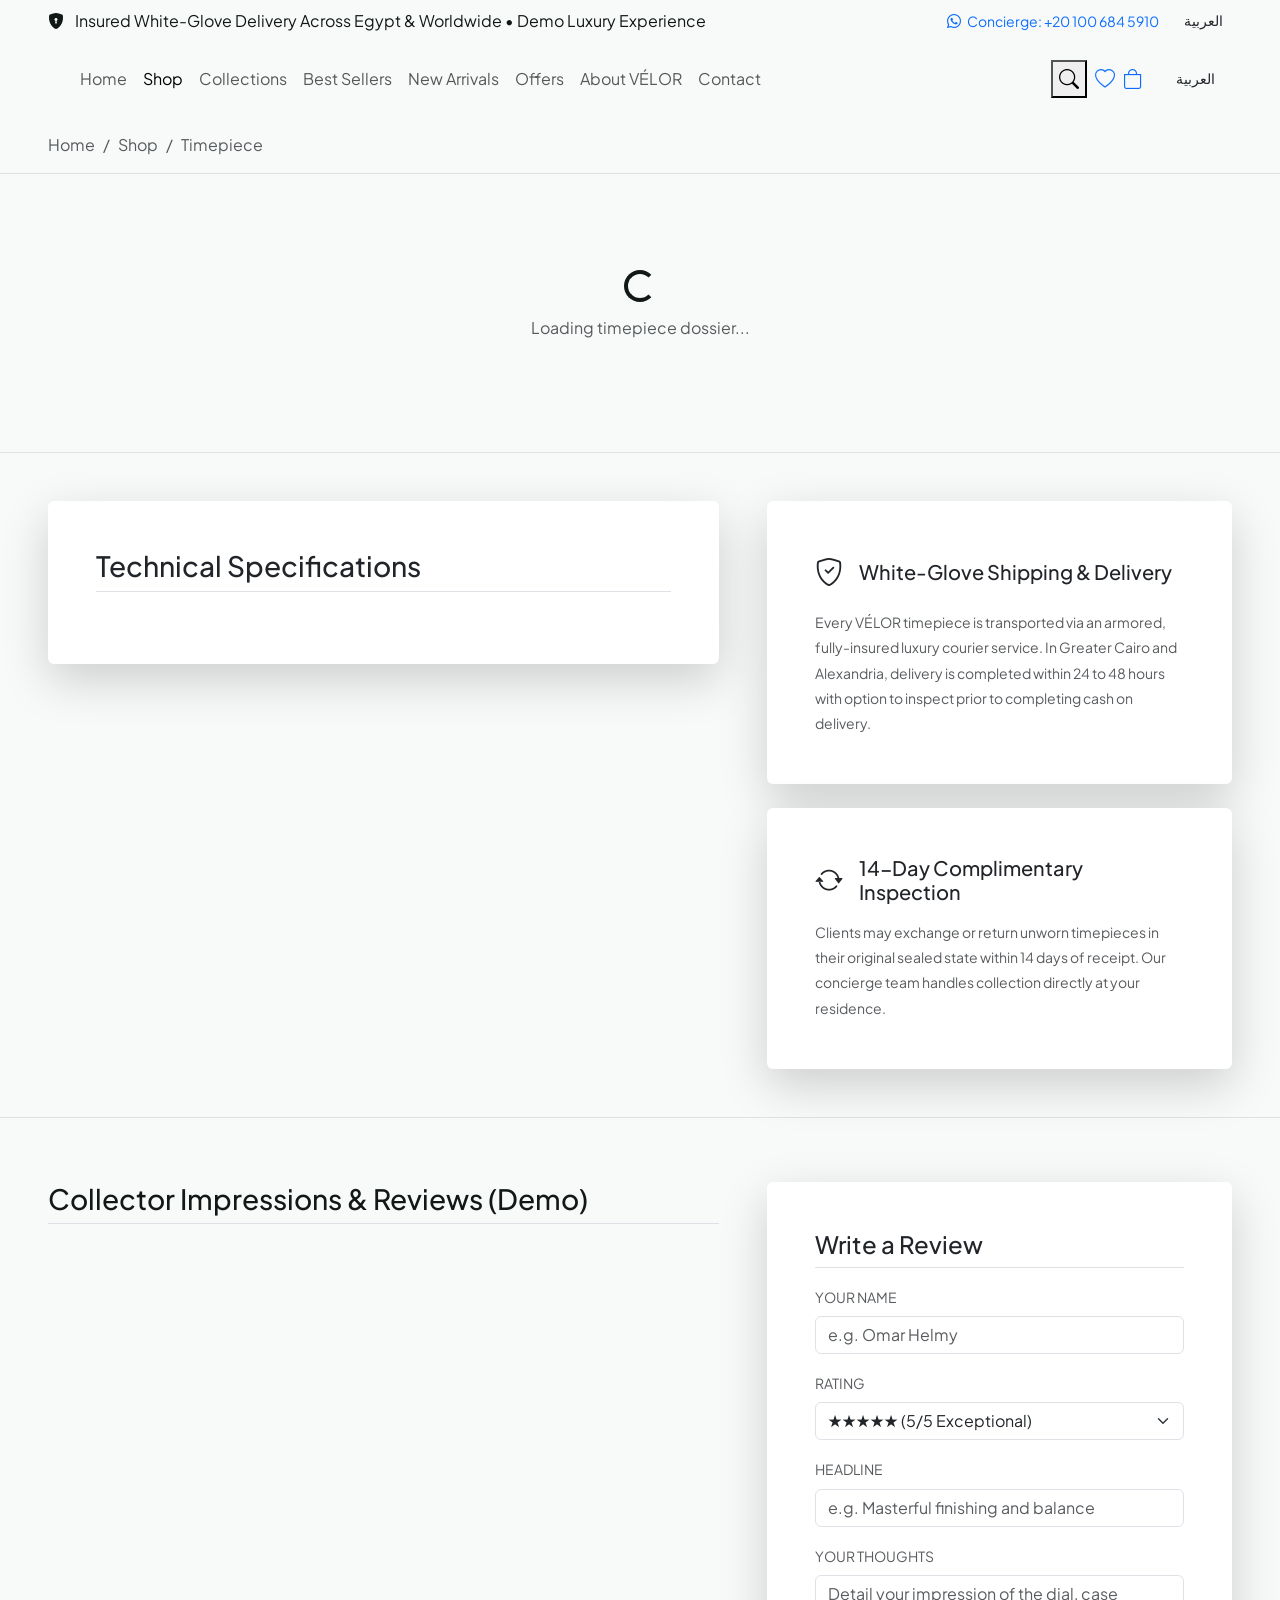
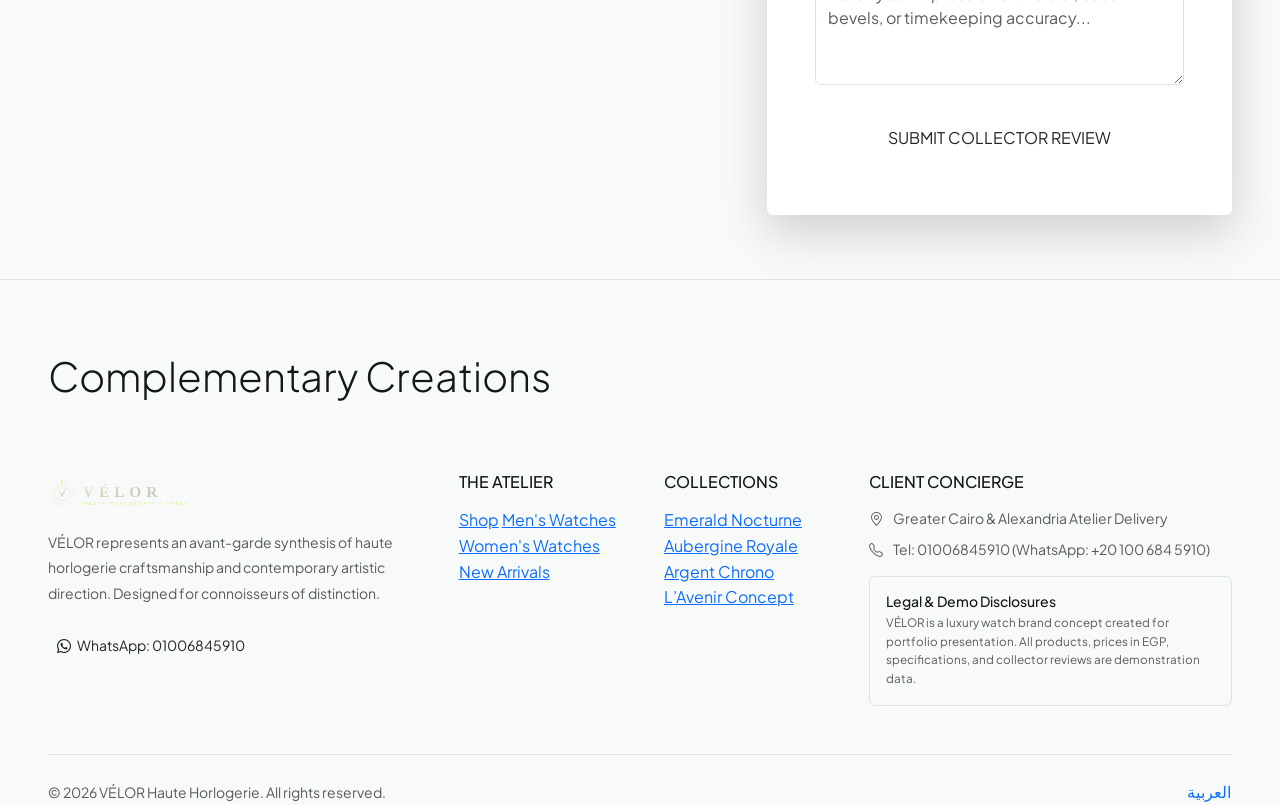
<file: product-details.html>
<!DOCTYPE html>
<html lang="en" dir="ltr">
<head>
  <meta charset="UTF-8">
  <meta name="viewport" content="width=device-width, initial-scale=1.0">
  <title>Timepiece Details — VÉLOR Haute Horlogerie</title>
  <meta name="description" content="Explore technical specifications, manufacture calibres, and bespoke strap configurations for VÉLOR luxury timepieces.">
  
  <link rel="icon" type="image/svg+xml" href="assets/images/velor-logo.svg">
  <link href="https://cdn.jsdelivr.net/npm/bootstrap@5.3.3/dist/css/bootstrap.min.css" rel="stylesheet">
  <link href="https://cdn.jsdelivr.net/npm/bootstrap-icons@1.11.3/font/bootstrap-icons.min.css" rel="stylesheet">

  <link rel="stylesheet" href="css/style.css">
  <link rel="stylesheet" href="css/responsive.css">
</head>
<body>

  <!-- Top Announcement Bar -->
  <aside class="velor-announcement-bar py-2" aria-label="Store Announcement">
    <div class="container-fluid px-lg-5">
      <div class="row align-items-center">
        <div class="col-md-8 text-center text-md-start mb-1 mb-md-0">
          <i class="bi bi-shield-lock-fill text-velor-lime me-2"></i>
          <span data-i18n="announcementText">Insured White-Glove Delivery Across Egypt & Worldwide • Demo Luxury Experience</span>
        </div>
        <div class="col-md-4 text-center text-md-end d-flex justify-content-center justify-content-md-end align-items-center gap-3">
          <a href="https://wa.me/201006845910" target="_blank" rel="noopener noreferrer" class="text-decoration-none text-velor-champagne small hover-lime">
            <i class="bi bi-whatsapp text-velor-lime me-1"></i> <span data-i18n="conciergeWhatsApp">Concierge: +20 100 684 5910</span>
          </a>
          <button type="button" class="btn btn-sm btn-outline-velor-gold velor-lang-toggle py-0 px-2 small font-heading">
            العربية
          </button>
        </div>
      </div>
    </div>
  </aside>

  <!-- Navigation Bar -->
  <header>
    <nav class="navbar navbar-expand-lg velor-navbar sticky-top py-3" aria-label="Main Navigation">
      <div class="container-fluid px-lg-5">
        <a class="navbar-brand velor-brand-logo me-4" href="index.html">
          <img src="assets/images/velor-logo.svg" alt="VÉLOR Logo">
        </a>

        <button class="navbar-toggler border-0 text-velor-champagne" type="button" data-bs-toggle="collapse" data-bs-target="#velorNavbarPdp" aria-controls="velorNavbarPdp" aria-expanded="false" aria-label="Toggle navigation">
          <i class="bi bi-list fs-2"></i>
        </button>

        <div class="collapse navbar-collapse" id="velorNavbarPdp">
          <ul class="navbar-nav me-auto mb-2 mb-lg-0">
            <li class="nav-item">
              <a class="nav-link velor-nav-link" href="index.html" data-i18n="navHome">Home</a>
            </li>
            <li class="nav-item">
              <a class="nav-link velor-nav-link active" href="shop.html" data-i18n="navShop">Shop</a>
            </li>
            <li class="nav-item">
              <a class="nav-link velor-nav-link" href="shop.html?collection=emerald" data-i18n="navCollections">Collections</a>
            </li>
            <li class="nav-item">
              <a class="nav-link velor-nav-link" href="shop.html?sort=rating" data-i18n="navBestSellers">Best Sellers</a>
            </li>
            <li class="nav-item">
              <a class="nav-link velor-nav-link" href="shop.html?sort=newest" data-i18n="navNewArrivals">New Arrivals</a>
            </li>
            <li class="nav-item">
              <a class="nav-link velor-nav-link" href="index.html#exclusiveOffers" data-i18n="navOffers">Offers</a>
            </li>
            <li class="nav-item">
              <a class="nav-link velor-nav-link" href="index.html#brandStory" data-i18n="navAbout">About</a>
            </li>
            <li class="nav-item">
              <a class="nav-link velor-nav-link" href="index.html#faqSection" data-i18n="navContact">Contact</a>
            </li>
          </ul>

          <div class="d-flex align-items-center gap-2 mt-3 mt-lg-0">
            <button class="nav-icon-btn" data-bs-toggle="modal" data-bs-target="#globalSearchModal" title="Search Timepieces" aria-label="Search">
              <i class="bi bi-search fs-5"></i>
            </button>
            <a href="wishlist.html" class="nav-icon-btn position-relative" title="View Wishlist" aria-label="Wishlist">
              <i class="bi bi-heart fs-5"></i>
              <span class="badge-counter velor-wishlist-count" style="display: none;">0</span>
            </a>
            <a href="cart.html" class="nav-icon-btn position-relative" title="View Selection" aria-label="Shopping Cart">
              <i class="bi bi-bag fs-5"></i>
              <span class="badge-counter velor-cart-count" style="display: none;">0</span>
            </a>
            <button class="btn btn-sm btn-outline-velor-gold velor-lang-toggle px-3 ms-2 d-none d-lg-inline-block font-heading">
              العربية
            </button>
          </div>
        </div>
      </div>
    </nav>
  </header>

  <!-- Global Search Modal -->
  <div class="modal fade" id="globalSearchModal" tabindex="-1" aria-hidden="true">
    <div class="modal-dialog modal-dialog-centered modal-lg">
      <div class="modal-content bg-velor-card text-velor-ivory border-velor-gold">
        <div class="modal-header border-velor-subtle pb-2">
          <div class="input-group">
            <span class="input-group-text bg-transparent border-0 text-velor-lime ps-0">
              <i class="bi bi-search fs-5"></i>
            </span>
            <input type="text" id="globalSearchInput" class="form-control bg-transparent border-0 text-velor-ivory fs-5" placeholder="Search watches by name, collection, or reference..." data-i18n-placeholder="navSearch">
          </div>
          <button type="button" class="btn-close btn-close-white" data-bs-dismiss="modal" aria-label="Close"></button>
        </div>
        <div class="modal-body p-4" id="globalSearchResults" style="max-height: 400px; overflow-y: auto;">
          <p class="text-muted text-center py-4 mb-0">Type a timepiece name or collection to search...</p>
        </div>
      </div>
    </div>
  </div>

  <main>
    <!-- Breadcrumb Bar -->
    <div class="py-3 bg-velor-dark border-bottom border-velor-subtle">
      <div class="container-fluid px-lg-5">
        <nav aria-label="breadcrumb">
          <ol class="breadcrumb small mb-0">
            <li class="breadcrumb-item"><a href="index.html" class="text-muted text-decoration-none hover-lime">Home</a></li>
            <li class="breadcrumb-item"><a href="shop.html" class="text-muted text-decoration-none hover-lime">Shop</a></li>
            <li class="breadcrumb-item active text-velor-lime" id="productBreadcrumbCurrent" aria-current="page">Timepiece</li>
          </ol>
        </nav>
      </div>
    </div>

    <!-- Main Product Presentation Viewport -->
    <section class="py-5 bg-velor-dark">
      <div class="container-fluid px-lg-5">
        <div id="productDetailsMain">
          <!-- Rendered dynamically by main.js with Gallery, Straps, Specs, and Actions -->
          <div class="text-center py-5">
            <div class="spinner-border text-velor-lime" role="status"></div>
            <p class="text-muted mt-2">Loading timepiece dossier...</p>
          </div>
        </div>
      </div>
    </section>

    <!-- Technical Specifications & Client Care Policies Tabs -->
    <section class="py-5 bg-velor-surface border-top border-bottom border-velor-subtle">
      <div class="container-fluid px-lg-5">
        <div class="row g-5">
          <!-- Specifications Column -->
          <div class="col-lg-7">
            <div class="card p-4 p-md-5 border-0 bg-velor-card text-velor-ivory shadow-lg">
              <h3 class="font-heading mb-4 pb-2 border-bottom border-velor-subtle" data-i18n="specsTitle">
                Technical Specifications
              </h3>
              <div id="pdpSpecsContainer">
                <!-- Loaded via JS -->
              </div>
            </div>
          </div>

          <!-- White-Glove Care & Inspection Policy Column -->
          <div class="col-lg-5">
            <div class="card p-4 p-md-5 border-0 bg-velor-card text-velor-ivory shadow-lg mb-4">
              <div class="d-flex align-items-center mb-3">
                <i class="bi bi-shield-check text-velor-lime fs-3 me-3"></i>
                <h5 class="font-heading mb-0" data-i18n="shippingPolicyTitle">White-Glove Shipping & Delivery</h5>
              </div>
              <p class="text-muted small mb-0" style="line-height: 1.8;" data-i18n="shippingPolicyDesc">
                Every VÉLOR timepiece is transported via an armored, fully-insured luxury courier service. In Greater Cairo and Alexandria, delivery is completed within 24 to 48 hours with option to inspect prior to completing cash on delivery.
              </p>
            </div>

            <div class="card p-4 p-md-5 border-0 bg-velor-card text-velor-ivory shadow-lg">
              <div class="d-flex align-items-center mb-3">
                <i class="bi bi-arrow-repeat text-velor-lime fs-3 me-3"></i>
                <h5 class="font-heading mb-0" data-i18n="returnPolicyTitle">14-Day Complimentary Inspection</h5>
              </div>
              <p class="text-muted small mb-0" style="line-height: 1.8;" data-i18n="returnPolicyDesc">
                Clients may exchange or return unworn timepieces in their original sealed state within 14 days of receipt. Our concierge team handles collection directly at your residence.
              </p>
            </div>
          </div>
        </div>
      </div>
    </section>

    <!-- Verified Collector Reviews Section -->
    <section class="py-5 bg-velor-dark">
      <div class="container-fluid px-lg-5 py-3">
        <div class="row g-5">
          <!-- Reviews List -->
          <div class="col-lg-7">
            <h3 class="font-heading mb-4 pb-2 border-bottom border-velor-subtle text-velor-ivory" data-i18n="reviewsSectionTitle">
              Collector Impressions & Reviews (Demo)
            </h3>
            <div id="pdpReviewsList">
              <!-- Loaded via JS -->
            </div>
          </div>

          <!-- Write a Review Form -->
          <div class="col-lg-5">
            <div class="card p-4 p-md-5 border-0 bg-velor-card text-velor-ivory shadow-lg sticky-top" style="top: 100px;">
              <h4 class="font-heading mb-3 pb-2 border-bottom border-velor-subtle" data-i18n="writeReview">
                Write a Review
              </h4>
              <form id="velorNewReviewForm">
                <div class="mb-3">
                  <label class="form-label small text-muted text-uppercase letter-spacing-1 font-numeric">Your Name</label>
                  <input type="text" id="newReviewAuthor" class="form-control bg-velor-surface text-velor-ivory border-velor-subtle" placeholder="e.g. Omar Helmy" required>
                </div>
                <div class="mb-3">
                  <label class="form-label small text-muted text-uppercase letter-spacing-1 font-numeric">Rating</label>
                  <select id="newReviewRating" class="form-select bg-velor-surface text-velor-ivory border-velor-subtle">
                    <option value="5">★★★★★ (5/5 Exceptional)</option>
                    <option value="4">★★★★☆ (4/5 Excellent)</option>
                    <option value="3">★★★☆☆ (3/5 Good)</option>
                  </select>
                </div>
                <div class="mb-3">
                  <label class="form-label small text-muted text-uppercase letter-spacing-1 font-numeric">Headline</label>
                  <input type="text" id="newReviewTitle" class="form-control bg-velor-surface text-velor-ivory border-velor-subtle" placeholder="e.g. Masterful finishing and balance" required>
                </div>
                <div class="mb-4">
                  <label class="form-label small text-muted text-uppercase letter-spacing-1 font-numeric">Your Thoughts</label>
                  <textarea id="newReviewComment" class="form-control bg-velor-surface text-velor-ivory border-velor-subtle" rows="4" placeholder="Detail your impression of the dial, case bevels, or timekeeping accuracy..." required></textarea>
                </div>
                <button type="submit" class="btn btn-velor-primary w-100 py-3 text-uppercase letter-spacing-1">
                  Submit Collector Review
                </button>
              </form>
            </div>
          </div>
        </div>
      </div>
    </section>

    <!-- Curated Related Timepieces -->
    <section class="py-5 bg-velor-surface border-top border-velor-subtle">
      <div class="container-fluid px-lg-5 py-4">
        <h3 class="font-heading display-6 mb-4 text-velor-ivory" data-i18n="relatedTitle">
          Complementary Creations
        </h3>
        <div class="row g-4" id="pdpRelatedGrid">
          <!-- Loaded via JS -->
        </div>
      </div>
    </section>
  </main>

  <!-- Footer -->
  <footer class="velor-footer">
    <div class="container-fluid px-lg-5">
      <div class="row g-5 mb-5">
        <div class="col-lg-4">
          <a href="index.html" class="d-inline-block mb-3">
            <img src="assets/images/velor-logo.svg" alt="VÉLOR Logo" style="height: 42px;">
          </a>
          <p class="text-muted small mb-4" style="line-height: 1.8;" data-i18n="footerBrandDesc">
            VÉLOR represents an avant-garde synthesis of haute horlogerie craftsmanship and contemporary artistic direction. Designed for connoisseurs of distinction.
          </p>
          <a href="https://wa.me/201006845910" target="_blank" rel="noopener noreferrer" class="btn btn-sm btn-outline-velor-gold text-velor-lime">
            <i class="bi bi-whatsapp me-1"></i> WhatsApp: 01006845910
          </a>
        </div>
        <div class="col-6 col-lg-2">
          <h6 class="font-heading text-velor-ivory mb-3 text-uppercase letter-spacing-1" data-i18n="footerNavTitle">The Atelier</h6>
          <a href="shop.html" class="velor-footer-link" data-i18n="navShop">All Timepieces</a>
          <a href="shop.html?cat=men" class="velor-footer-link" data-i18n="filterMen">Men's Watches</a>
          <a href="shop.html?cat=women" class="velor-footer-link" data-i18n="filterWomen">Women's Watches</a>
          <a href="shop.html?sort=newest" class="velor-footer-link" data-i18n="navNewArrivals">New Arrivals</a>
        </div>
        <div class="col-6 col-lg-2">
          <h6 class="font-heading text-velor-ivory mb-3 text-uppercase letter-spacing-1" data-i18n="footerCollectionsTitle">Collections</h6>
          <a href="shop.html?collection=emerald" class="velor-footer-link" data-i18n="colEmeraldTitle">Emerald Nocturne</a>
          <a href="shop.html?collection=aubergine" class="velor-footer-link" data-i18n="colPlumTitle">Aubergine Royale</a>
          <a href="shop.html?collection=argent" class="velor-footer-link" data-i18n="colArgentTitle">Argent Chrono</a>
          <a href="shop.html?collection=lavenir" class="velor-footer-link" data-i18n="colLavenirTitle">L’Avenir Concept</a>
        </div>
        <div class="col-md-6 col-lg-4">
          <h6 class="font-heading text-velor-ivory mb-3 text-uppercase letter-spacing-1" data-i18n="footerClientCareTitle">Client Concierge</h6>
          <p class="text-muted small mb-2"><i class="bi bi-geo-alt text-velor-lime me-2"></i> Greater Cairo & Alexandria Atelier Delivery</p>
          <p class="text-muted small mb-2"><i class="bi bi-telephone text-velor-lime me-2"></i> Tel: 01006845910 (WhatsApp: +20 100 684 5910)</p>
          <div class="p-3 bg-velor-card rounded border border-velor-subtle mt-3">
            <h6 class="font-heading small mb-1 text-velor-champagne" data-i18n="footerLegalTitle">Legal & Demo Disclosures</h6>
            <p class="text-muted small mb-0" style="font-size: 0.73rem;" data-i18n="footerDemoNotice">
              VÉLOR is a luxury watch brand concept created for portfolio presentation. All products, prices in EGP, specifications, and collector reviews are demonstration data.
            </p>
          </div>
        </div>
      </div>
      <div class="pt-4 border-top border-velor-subtle d-flex flex-column flex-md-row justify-content-between align-items-center text-muted small">
        <p class="mb-2 mb-md-0" data-i18n="footerCopyright">© 2026 VÉLOR Haute Horlogerie. All rights reserved.</p>
        <button class="btn btn-link text-velor-lime p-0 text-decoration-none small velor-lang-toggle">العربية / English</button>
      </div>
    </div>
  </footer>

  <script src="https://cdn.jsdelivr.net/npm/bootstrap@5.3.3/dist/js/bootstrap.bundle.min.js"></script>
  <script src="js/products.js"></script>
  <script src="js/translations.js"></script>
  <script src="js/cart.js"></script>
  <script src="js/main.js"></script>
</body>
</html>
</file>
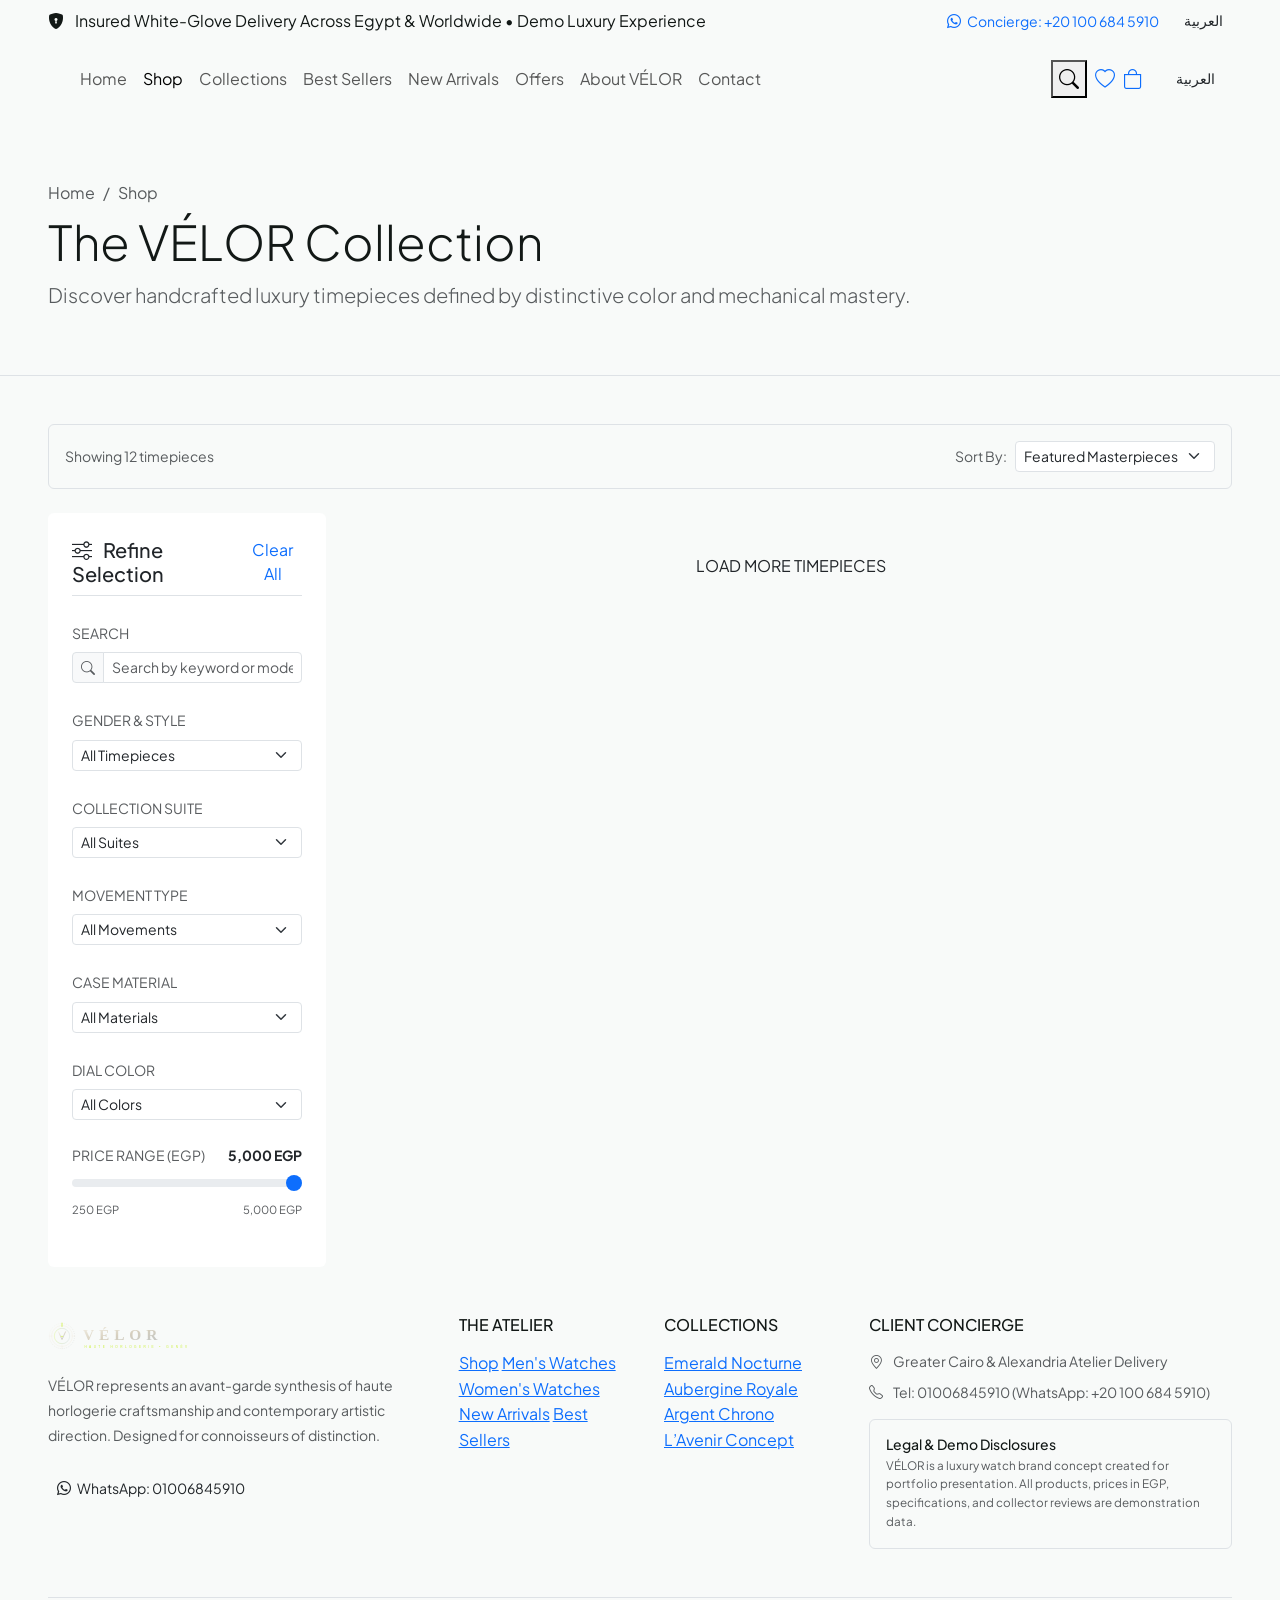
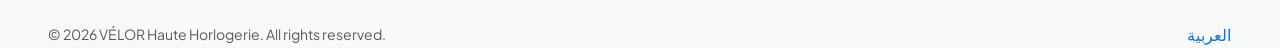
<file: shop.html>
<!DOCTYPE html>
<html lang="en" dir="ltr">
<head>
  <meta charset="UTF-8">
  <meta name="viewport" content="width=device-width, initial-scale=1.0">
  <title>The VÉLOR Collection — Haute Horlogerie Timepieces</title>
  <meta name="description" content="Browse the complete VÉLOR luxury timepiece catalogue. Filter by complication, movement, material, collection, and price in EGP.">
  
  <link rel="icon" type="image/svg+xml" href="assets/images/velor-logo.svg">
  <link href="https://cdn.jsdelivr.net/npm/bootstrap@5.3.3/dist/css/bootstrap.min.css" rel="stylesheet">
  <link href="https://cdn.jsdelivr.net/npm/bootstrap-icons@1.11.3/font/bootstrap-icons.min.css" rel="stylesheet">

  <link rel="stylesheet" href="css/style.css">
  <link rel="stylesheet" href="css/responsive.css">
</head>
<body>

  <!-- Announcement Bar -->
  <aside class="velor-announcement-bar py-2" aria-label="Store Announcement">
    <div class="container-fluid px-lg-5">
      <div class="row align-items-center">
        <div class="col-md-8 text-center text-md-start mb-1 mb-md-0">
          <i class="bi bi-shield-lock-fill text-velor-lime me-2"></i>
          <span data-i18n="announcementText">Insured White-Glove Delivery Across Egypt & Worldwide • Demo Luxury Experience</span>
        </div>
        <div class="col-md-4 text-center text-md-end d-flex justify-content-center justify-content-md-end align-items-center gap-3">
          <a href="https://wa.me/201006845910" target="_blank" rel="noopener noreferrer" class="text-decoration-none text-velor-champagne small hover-lime">
            <i class="bi bi-whatsapp text-velor-lime me-1"></i> <span data-i18n="conciergeWhatsApp">Concierge: +20 100 684 5910</span>
          </a>
          <button type="button" class="btn btn-sm btn-outline-velor-gold velor-lang-toggle py-0 px-2 small font-heading">
            العربية
          </button>
        </div>
      </div>
    </div>
  </aside>

  <!-- Navigation Bar -->
  <header>
    <nav class="navbar navbar-expand-lg velor-navbar sticky-top py-3" aria-label="Main Navigation">
      <div class="container-fluid px-lg-5">
        <a class="navbar-brand velor-brand-logo me-4" href="index.html">
          <img src="assets/images/velor-logo.svg" alt="VÉLOR Logo">
        </a>

        <button class="navbar-toggler border-0 text-velor-champagne" type="button" data-bs-toggle="collapse" data-bs-target="#velorNavbarShop" aria-controls="velorNavbarShop" aria-expanded="false" aria-label="Toggle navigation">
          <i class="bi bi-list fs-2"></i>
        </button>

        <div class="collapse navbar-collapse" id="velorNavbarShop">
          <ul class="navbar-nav me-auto mb-2 mb-lg-0">
            <li class="nav-item">
              <a class="nav-link velor-nav-link" href="index.html" data-i18n="navHome">Home</a>
            </li>
            <li class="nav-item">
              <a class="nav-link velor-nav-link active" href="shop.html" data-i18n="navShop">Shop</a>
            </li>
            <li class="nav-item">
              <a class="nav-link velor-nav-link" href="shop.html?collection=emerald" data-i18n="navCollections">Collections</a>
            </li>
            <li class="nav-item">
              <a class="nav-link velor-nav-link" href="shop.html?sort=rating" data-i18n="navBestSellers">Best Sellers</a>
            </li>
            <li class="nav-item">
              <a class="nav-link velor-nav-link" href="shop.html?sort=newest" data-i18n="navNewArrivals">New Arrivals</a>
            </li>
            <li class="nav-item">
              <a class="nav-link velor-nav-link" href="index.html#exclusiveOffers" data-i18n="navOffers">Offers</a>
            </li>
            <li class="nav-item">
              <a class="nav-link velor-nav-link" href="index.html#brandStory" data-i18n="navAbout">About</a>
            </li>
            <li class="nav-item">
              <a class="nav-link velor-nav-link" href="index.html#faqSection" data-i18n="navContact">Contact</a>
            </li>
          </ul>

          <div class="d-flex align-items-center gap-2 mt-3 mt-lg-0">
            <button class="nav-icon-btn" data-bs-toggle="modal" data-bs-target="#globalSearchModal" title="Search Timepieces" aria-label="Search">
              <i class="bi bi-search fs-5"></i>
            </button>
            <a href="wishlist.html" class="nav-icon-btn position-relative" title="View Wishlist" aria-label="Wishlist">
              <i class="bi bi-heart fs-5"></i>
              <span class="badge-counter velor-wishlist-count" style="display: none;">0</span>
            </a>
            <a href="cart.html" class="nav-icon-btn position-relative" title="View Selection" aria-label="Shopping Cart">
              <i class="bi bi-bag fs-5"></i>
              <span class="badge-counter velor-cart-count" style="display: none;">0</span>
            </a>
            <button class="btn btn-sm btn-outline-velor-gold velor-lang-toggle px-3 ms-2 d-none d-lg-inline-block font-heading">
              العربية
            </button>
          </div>
        </div>
      </div>
    </nav>
  </header>

  <!-- Search Modal -->
  <div class="modal fade" id="globalSearchModal" tabindex="-1" aria-hidden="true">
    <div class="modal-dialog modal-dialog-centered modal-lg">
      <div class="modal-content bg-velor-card text-velor-ivory border-velor-gold">
        <div class="modal-header border-velor-subtle pb-2">
          <div class="input-group">
            <span class="input-group-text bg-transparent border-0 text-velor-lime ps-0">
              <i class="bi bi-search fs-5"></i>
            </span>
            <input type="text" id="globalSearchInput" class="form-control bg-transparent border-0 text-velor-ivory fs-5" placeholder="Search watches by name, collection, or reference..." data-i18n-placeholder="navSearch">
          </div>
          <button type="button" class="btn-close btn-close-white" data-bs-dismiss="modal" aria-label="Close"></button>
        </div>
        <div class="modal-body p-4" id="globalSearchResults" style="max-height: 400px; overflow-y: auto;">
          <p class="text-muted text-center py-4 mb-0">Type a timepiece name or collection to search...</p>
        </div>
      </div>
    </div>
  </div>

  <main>
    <!-- Shop Header Banner -->
    <section class="py-5 bg-velor-dark border-bottom border-velor-subtle">
      <div class="container-fluid px-lg-5 py-3">
        <div class="max-w-700">
          <nav aria-label="breadcrumb">
            <ol class="breadcrumb small mb-2">
              <li class="breadcrumb-item"><a href="index.html" class="text-muted text-decoration-none hover-lime">Home</a></li>
              <li class="breadcrumb-item active text-velor-lime" aria-current="page">Shop</li>
            </ol>
          </nav>
          <h1 class="display-5 font-heading text-velor-ivory mb-2" data-i18n="shopTitle">The VÉLOR Collection</h1>
          <p class="lead text-muted mb-0" data-i18n="shopSubtitle">
            Discover handcrafted luxury timepieces defined by distinctive color and mechanical mastery.
          </p>
        </div>
      </div>
    </section>

    <!-- Main Shop Catalog Grid & Filters -->
    <section class="py-5 bg-velor-dark">
      <div class="container-fluid px-lg-5">
        
        <!-- Top Controls Bar (Mobile Filter Toggle, Product Count, Sort By) -->
        <div class="d-flex flex-wrap justify-content-between align-items-center p-3 mb-4 rounded bg-velor-card border border-velor-subtle">
          <div class="d-flex align-items-center gap-3">
            <!-- Mobile Filter Trigger -->
            <button class="btn btn-outline-velor-gold d-lg-none py-2 px-3 btn-sm" id="btnToggleMobileFilter">
              <i class="bi bi-funnel me-1"></i> <span data-i18n="filterTitle">Refine Selection</span>
            </button>
            <span class="text-muted small font-numeric" id="shopProductCount">
              Showing 12 timepieces
            </span>
          </div>

          <div class="d-flex align-items-center gap-2 mt-2 mt-sm-0">
            <label for="shopSortSelect" class="text-muted small text-nowrap d-none d-sm-inline font-numeric" data-i18n="sortBy">Sort By:</label>
            <select id="shopSortSelect" class="form-select form-select-sm bg-velor-surface text-velor-ivory border-velor-subtle" style="width: auto;">
              <option value="featured" data-i18n="sortFeatured">Featured Masterpieces</option>
              <option value="price-asc" data-i18n="sortPriceAsc">Price: Low to High</option>
              <option value="price-desc" data-i18n="sortPriceDesc">Price: High to Low</option>
              <option value="newest" data-i18n="sortNewest">Newest Arrivals</option>
              <option value="rating" data-i18n="sortRating">Collector Rating</option>
            </select>
          </div>
        </div>

        <div class="row g-4">
          <!-- Sidebar Filters (Desktop & Mobile Drawer) -->
          <div class="col-lg-3">
            <!-- Mobile Overlay -->
            <div class="velor-filter-overlay" id="mobileFilterOverlay"></div>

            <aside class="velor-filter-sidebar card p-4 border-0 bg-velor-card text-velor-ivory" id="velorFilterSidebar">
              <div class="d-flex justify-content-between align-items-center mb-4 pb-2 border-bottom border-velor-subtle">
                <h5 class="font-heading mb-0 text-velor-ivory">
                  <i class="bi bi-sliders text-velor-lime me-2"></i> <span data-i18n="filterTitle">Refine Selection</span>
                </h5>
                <div class="d-flex align-items-center gap-2">
                  <button type="button" class="btn btn-link text-velor-lime p-0 small text-decoration-none" id="btnResetFilters" data-i18n="filterClear">
                    Clear All
                  </button>
                  <button type="button" class="btn-close btn-close-white d-lg-none" id="btnCloseMobileFilter"></button>
                </div>
              </div>

              <!-- Filter: Live Keyword Search -->
              <div class="mb-4">
                <label class="form-label text-uppercase text-muted small letter-spacing-1 font-numeric">Search</label>
                <div class="input-group input-group-sm">
                  <span class="input-group-text bg-velor-surface border-velor-subtle text-muted">
                    <i class="bi bi-search"></i>
                  </span>
                  <input type="text" id="shopSearchInput" class="form-control bg-velor-surface text-velor-ivory border-velor-subtle" placeholder="Model, collection..." data-i18n-placeholder="filterSearch">
                </div>
              </div>

              <!-- Filter: Gender & Category -->
              <div class="mb-4">
                <label class="form-label text-uppercase text-muted small letter-spacing-1 font-numeric" data-i18n="filterCategory">Gender & Style</label>
                <select id="filterCategory" class="form-select form-select-sm bg-velor-surface text-velor-ivory border-velor-subtle">
                  <option value="all" data-i18n="filterAll">All Timepieces</option>
                  <option value="men" data-i18n="filterMen">Men's Watches</option>
                  <option value="women" data-i18n="filterWomen">Women's Watches</option>
                  <option value="unisex" data-i18n="filterUnisex">Unisex Timepieces</option>
                </select>
              </div>

              <!-- Filter: Collection Suite -->
              <div class="mb-4">
                <label class="form-label text-uppercase text-muted small letter-spacing-1 font-numeric" data-i18n="filterCollection">Collection Suite</label>
                <select id="filterCollection" class="form-select form-select-sm bg-velor-surface text-velor-ivory border-velor-subtle">
                  <option value="all">All Suites</option>
                  <option value="emerald">Emerald Nocturne</option>
                  <option value="aubergine">Aubergine Royale</option>
                  <option value="argent">Argent Chrono</option>
                  <option value="lavenir">L’Avenir Concept</option>
                  <option value="champagne">Champagne Céleste</option>
                </select>
              </div>

              <!-- Filter: Movement Type -->
              <div class="mb-4">
                <label class="form-label text-uppercase text-muted small letter-spacing-1 font-numeric" data-i18n="filterMovement">Movement Type</label>
                <select id="filterMovement" class="form-select form-select-sm bg-velor-surface text-velor-ivory border-velor-subtle">
                  <option value="all">All Movements</option>
                  <option value="Tourbillon">Tourbillon</option>
                  <option value="Automatic">Automatic Calibre</option>
                  <option value="Chronograph">Flyback Chronograph</option>
                  <option value="Quartz">Swiss Quartz</option>
                </select>
              </div>

              <!-- Filter: Case Material -->
              <div class="mb-4">
                <label class="form-label text-uppercase text-muted small letter-spacing-1 font-numeric" data-i18n="filterMaterial">Case Material</label>
                <select id="filterMaterial" class="form-select form-select-sm bg-velor-surface text-velor-ivory border-velor-subtle">
                  <option value="all">All Materials</option>
                  <option value="Titanium">Grade 5 Titanium</option>
                  <option value="Steel">904L Stainless Steel</option>
                  <option value="Gold">18k Rose & Champagne Gold</option>
                  <option value="Carbon">Forged Carbon Fiber</option>
                </select>
              </div>

              <!-- Filter: Dial Color -->
              <div class="mb-4">
                <label class="form-label text-uppercase text-muted small letter-spacing-1 font-numeric" data-i18n="filterColor">Dial Color</label>
                <select id="filterColor" class="form-select form-select-sm bg-velor-surface text-velor-ivory border-velor-subtle">
                  <option value="all">All Colors</option>
                  <option value="Emerald">Forest Emerald</option>
                  <option value="Plum">Royal Plum</option>
                  <option value="Silver">Muted Metallic Silver</option>
                  <option value="Champagne">Champagne Ivory</option>
                  <option value="Lime">Smoked & Electric Lime</option>
                </select>
              </div>

              <!-- Filter: Price Range Slider -->
              <div class="mb-4">
                <div class="d-flex justify-content-between align-items-center mb-1">
                  <label class="form-label text-uppercase text-muted small letter-spacing-1 mb-0 font-numeric" data-i18n="filterPrice">Max Price</label>
                  <span class="text-velor-lime font-numeric fw-bold small" id="priceRangeDisplay">5,000 EGP</span>
                </div>
                <input type="range" class="form-range" id="filterPriceRange" min="250" max="5000" step="50" value="5000">
                <div class="d-flex justify-content-between text-muted" style="font-size: 0.7rem;">
                  <span>250 EGP</span>
                  <span>5,000 EGP</span>
                </div>
              </div>

              <button type="button" class="btn btn-velor-primary w-100 py-2 d-lg-none mt-2" id="btnApplyMobileFilter">
                View Results
              </button>
            </aside>
          </div>

          <!-- Product Grid Area -->
          <div class="col-lg-9">
            <!-- Empty State Notice -->
            <div id="shopEmptyState" class="text-center py-5 d-none">
              <div class="p-5 bg-velor-card rounded border border-velor-subtle max-w-600 mx-auto">
                <i class="bi bi-clock-history text-muted display-4 mb-3"></i>
                <h4 class="font-heading mb-2 text-velor-ivory" data-i18n="noProductsFound">No timepieces match your criteria.</h4>
                <p class="text-muted small mb-4">Try clearing active filters or adjusting your search keyword.</p>
                <button type="button" class="btn btn-velor-primary px-4" id="btnResetFiltersEmpty" data-i18n="resetFilters">
                  Reset All Filters
                </button>
              </div>
            </div>

            <!-- Products Row -->
            <div class="row g-4" id="shopProductsGrid">
              <!-- Rendered dynamically by main.js -->
            </div>

            <!-- Load More Button -->
            <div class="text-center mt-5">
              <button class="btn btn-outline-velor-gold px-5 py-3 text-uppercase letter-spacing-1 font-heading" id="btnLoadMoreShop" data-i18n="loadMore">
                Load More Timepieces
              </button>
            </div>
          </div>
        </div>
      </div>
    </section>
  </main>

  <!-- Footer -->
  <footer class="velor-footer">
    <div class="container-fluid px-lg-5">
      <div class="row g-5 mb-5">
        <div class="col-lg-4">
          <a href="index.html" class="d-inline-block mb-3">
            <img src="assets/images/velor-logo.svg" alt="VÉLOR Logo" style="height: 42px;">
          </a>
          <p class="text-muted small mb-4" style="line-height: 1.8;" data-i18n="footerBrandDesc">
            VÉLOR represents an avant-garde synthesis of haute horlogerie craftsmanship and contemporary artistic direction. Designed for connoisseurs of distinction.
          </p>
          <a href="https://wa.me/201006845910" target="_blank" rel="noopener noreferrer" class="btn btn-sm btn-outline-velor-gold text-velor-lime">
            <i class="bi bi-whatsapp me-1"></i> WhatsApp: 01006845910
          </a>
        </div>
        <div class="col-6 col-lg-2">
          <h6 class="font-heading text-velor-ivory mb-3 text-uppercase letter-spacing-1" data-i18n="footerNavTitle">The Atelier</h6>
          <a href="shop.html" class="velor-footer-link" data-i18n="navShop">All Timepieces</a>
          <a href="shop.html?cat=men" class="velor-footer-link" data-i18n="filterMen">Men's Watches</a>
          <a href="shop.html?cat=women" class="velor-footer-link" data-i18n="filterWomen">Women's Watches</a>
          <a href="shop.html?sort=newest" class="velor-footer-link" data-i18n="navNewArrivals">New Arrivals</a>
          <a href="shop.html?sort=rating" class="velor-footer-link" data-i18n="navBestSellers">Best Sellers</a>
        </div>
        <div class="col-6 col-lg-2">
          <h6 class="font-heading text-velor-ivory mb-3 text-uppercase letter-spacing-1" data-i18n="footerCollectionsTitle">Collections</h6>
          <a href="shop.html?collection=emerald" class="velor-footer-link" data-i18n="colEmeraldTitle">Emerald Nocturne</a>
          <a href="shop.html?collection=aubergine" class="velor-footer-link" data-i18n="colPlumTitle">Aubergine Royale</a>
          <a href="shop.html?collection=argent" class="velor-footer-link" data-i18n="colArgentTitle">Argent Chrono</a>
          <a href="shop.html?collection=lavenir" class="velor-footer-link" data-i18n="colLavenirTitle">L’Avenir Concept</a>
        </div>
        <div class="col-md-6 col-lg-4">
          <h6 class="font-heading text-velor-ivory mb-3 text-uppercase letter-spacing-1" data-i18n="footerClientCareTitle">Client Concierge</h6>
          <p class="text-muted small mb-2"><i class="bi bi-geo-alt text-velor-lime me-2"></i> Greater Cairo & Alexandria Atelier Delivery</p>
          <p class="text-muted small mb-2"><i class="bi bi-telephone text-velor-lime me-2"></i> Tel: 01006845910 (WhatsApp: +20 100 684 5910)</p>
          <div class="p-3 bg-velor-card rounded border border-velor-subtle mt-3">
            <h6 class="font-heading small mb-1 text-velor-champagne" data-i18n="footerLegalTitle">Legal & Demo Disclosures</h6>
            <p class="text-muted small mb-0" style="font-size: 0.73rem;" data-i18n="footerDemoNotice">
              VÉLOR is a luxury watch brand concept created for portfolio presentation. All products, prices in EGP, specifications, and collector reviews are demonstration data.
            </p>
          </div>
        </div>
      </div>
      <div class="pt-4 border-top border-velor-subtle d-flex flex-column flex-md-row justify-content-between align-items-center text-muted small">
        <p class="mb-2 mb-md-0" data-i18n="footerCopyright">© 2026 VÉLOR Haute Horlogerie. All rights reserved.</p>
        <button class="btn btn-link text-velor-lime p-0 text-decoration-none small velor-lang-toggle">العربية / English</button>
      </div>
    </div>
  </footer>

  <script src="https://cdn.jsdelivr.net/npm/bootstrap@5.3.3/dist/js/bootstrap.bundle.min.js"></script>
  <script src="js/products.js"></script>
  <script src="js/translations.js"></script>
  <script src="js/cart.js"></script>
  <script src="js/main.js"></script>

  <!-- Mobile Drawer Toggle Script -->
  <script>
    document.addEventListener('DOMContentLoaded', () => {
      const toggleBtn = document.getElementById('btnToggleMobileFilter');
      const closeBtn = document.getElementById('btnCloseMobileFilter');
      const applyBtn = document.getElementById('btnApplyMobileFilter');
      const overlay = document.getElementById('mobileFilterOverlay');
      const sidebar = document.getElementById('velorFilterSidebar');

      const openDrawer = () => {
        if (sidebar) sidebar.classList.add('show');
        if (overlay) overlay.classList.add('show');
      };

      const closeDrawer = () => {
        if (sidebar) sidebar.classList.remove('show');
        if (overlay) overlay.classList.remove('show');
      };

      if (toggleBtn) toggleBtn.onclick = openDrawer;
      if (closeBtn) closeBtn.onclick = closeDrawer;
      if (applyBtn) applyBtn.onclick = closeDrawer;
      if (overlay) overlay.onclick = closeDrawer;

      const resetEmptyBtn = document.getElementById('btnResetFiltersEmpty');
      if (resetEmptyBtn) {
        resetEmptyBtn.onclick = () => {
          const reset = document.getElementById('btnResetFilters');
          if (reset) reset.click();
        };
      }
    });
  </script>
</body>
</html>
</file>
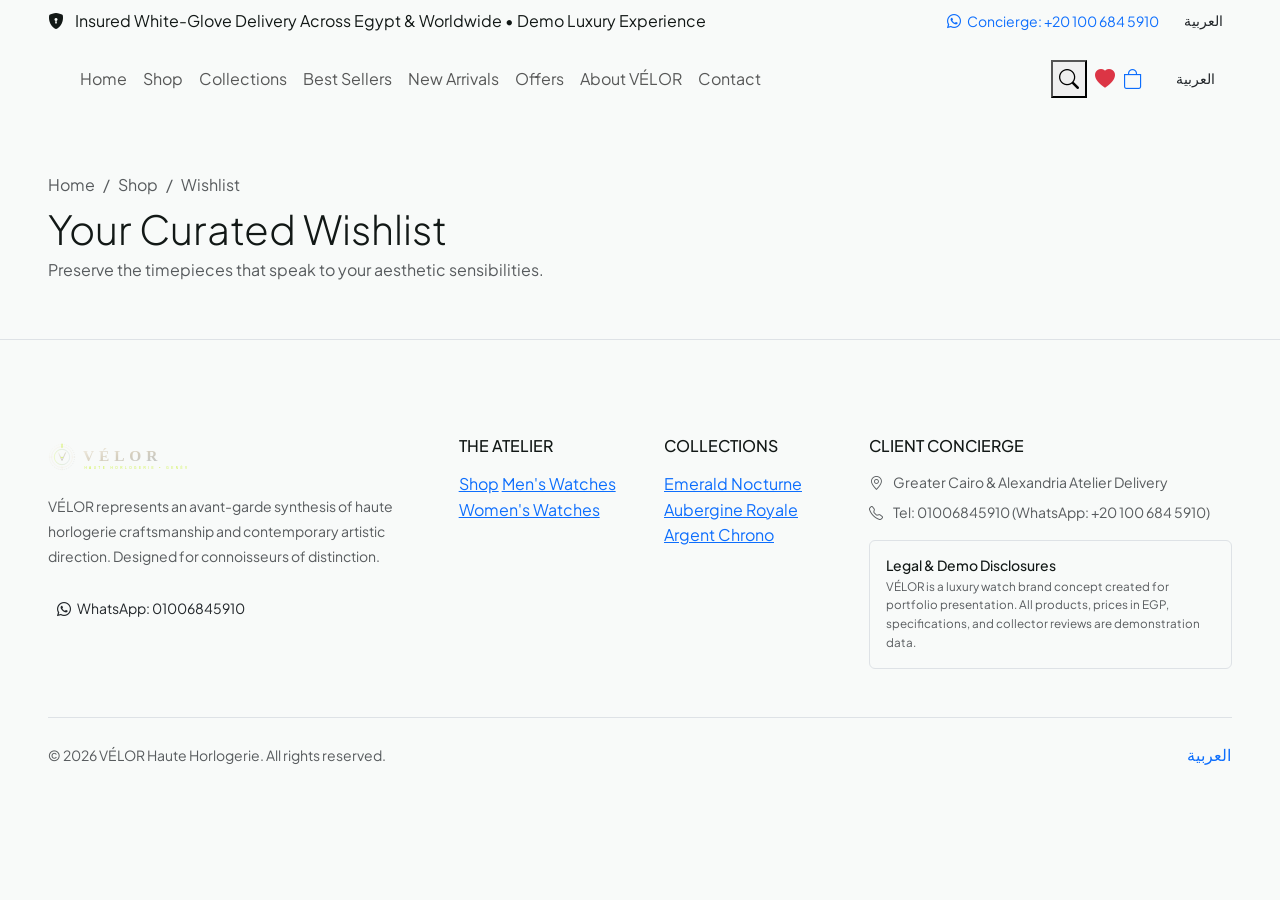
<file: wishlist.html>
<!DOCTYPE html>
<html lang="en" dir="ltr">
<head>
  <meta charset="UTF-8">
  <meta name="viewport" content="width=device-width, initial-scale=1.0">
  <title>Your Curated Wishlist — VÉLOR Haute Horlogerie</title>
  <meta name="description" content="View and manage your saved VÉLOR luxury timepieces in your private horological vault.">
  
  <link rel="icon" type="image/svg+xml" href="assets/images/velor-logo.svg">
  <link href="https://cdn.jsdelivr.net/npm/bootstrap@5.3.3/dist/css/bootstrap.min.css" rel="stylesheet">
  <link href="https://cdn.jsdelivr.net/npm/bootstrap-icons@1.11.3/font/bootstrap-icons.min.css" rel="stylesheet">

  <link rel="stylesheet" href="css/style.css">
  <link rel="stylesheet" href="css/responsive.css">
</head>
<body>

  <!-- Announcement Bar -->
  <aside class="velor-announcement-bar py-2" aria-label="Store Announcement">
    <div class="container-fluid px-lg-5">
      <div class="row align-items-center">
        <div class="col-md-8 text-center text-md-start mb-1 mb-md-0">
          <i class="bi bi-shield-lock-fill text-velor-lime me-2"></i>
          <span data-i18n="announcementText">Insured White-Glove Delivery Across Egypt & Worldwide • Demo Luxury Experience</span>
        </div>
        <div class="col-md-4 text-center text-md-end d-flex justify-content-center justify-content-md-end align-items-center gap-3">
          <a href="https://wa.me/201006845910" target="_blank" rel="noopener noreferrer" class="text-decoration-none text-velor-champagne small hover-lime">
            <i class="bi bi-whatsapp text-velor-lime me-1"></i> <span data-i18n="conciergeWhatsApp">Concierge: +20 100 684 5910</span>
          </a>
          <button type="button" class="btn btn-sm btn-outline-velor-gold velor-lang-toggle py-0 px-2 small font-heading">
            العربية
          </button>
        </div>
      </div>
    </div>
  </aside>

  <!-- Navigation Bar -->
  <header>
    <nav class="navbar navbar-expand-lg velor-navbar sticky-top py-3" aria-label="Main Navigation">
      <div class="container-fluid px-lg-5">
        <a class="navbar-brand velor-brand-logo me-4" href="index.html">
          <img src="assets/images/velor-logo.svg" alt="VÉLOR Logo">
        </a>

        <button class="navbar-toggler border-0 text-velor-champagne" type="button" data-bs-toggle="collapse" data-bs-target="#velorNavbarWish" aria-controls="velorNavbarWish" aria-expanded="false" aria-label="Toggle navigation">
          <i class="bi bi-list fs-2"></i>
        </button>

        <div class="collapse navbar-collapse" id="velorNavbarWish">
          <ul class="navbar-nav me-auto mb-2 mb-lg-0">
            <li class="nav-item">
              <a class="nav-link velor-nav-link" href="index.html" data-i18n="navHome">Home</a>
            </li>
            <li class="nav-item">
              <a class="nav-link velor-nav-link" href="shop.html" data-i18n="navShop">Shop</a>
            </li>
            <li class="nav-item">
              <a class="nav-link velor-nav-link" href="shop.html?collection=emerald" data-i18n="navCollections">Collections</a>
            </li>
            <li class="nav-item">
              <a class="nav-link velor-nav-link" href="shop.html?sort=rating" data-i18n="navBestSellers">Best Sellers</a>
            </li>
            <li class="nav-item">
              <a class="nav-link velor-nav-link" href="shop.html?sort=newest" data-i18n="navNewArrivals">New Arrivals</a>
            </li>
            <li class="nav-item">
              <a class="nav-link velor-nav-link" href="index.html#exclusiveOffers" data-i18n="navOffers">Offers</a>
            </li>
            <li class="nav-item">
              <a class="nav-link velor-nav-link" href="index.html#brandStory" data-i18n="navAbout">About</a>
            </li>
            <li class="nav-item">
              <a class="nav-link velor-nav-link" href="index.html#faqSection" data-i18n="navContact">Contact</a>
            </li>
          </ul>

          <div class="d-flex align-items-center gap-2 mt-3 mt-lg-0">
            <button class="nav-icon-btn" data-bs-toggle="modal" data-bs-target="#globalSearchModal" title="Search Timepieces" aria-label="Search">
              <i class="bi bi-search fs-5"></i>
            </button>
            <a href="wishlist.html" class="nav-icon-btn position-relative text-danger" title="View Wishlist" aria-label="Wishlist">
              <i class="bi bi-heart-fill fs-5"></i>
              <span class="badge-counter velor-wishlist-count" style="display: none;">0</span>
            </a>
            <a href="cart.html" class="nav-icon-btn position-relative" title="View Selection" aria-label="Shopping Cart">
              <i class="bi bi-bag fs-5"></i>
              <span class="badge-counter velor-cart-count" style="display: none;">0</span>
            </a>
            <button class="btn btn-sm btn-outline-velor-gold velor-lang-toggle px-3 ms-2 d-none d-lg-inline-block font-heading">
              العربية
            </button>
          </div>
        </div>
      </div>
    </nav>
  </header>

  <!-- Search Modal -->
  <div class="modal fade" id="globalSearchModal" tabindex="-1" aria-hidden="true">
    <div class="modal-dialog modal-dialog-centered modal-lg">
      <div class="modal-content bg-velor-card text-velor-ivory border-velor-gold">
        <div class="modal-header border-velor-subtle pb-2">
          <div class="input-group">
            <span class="input-group-text bg-transparent border-0 text-velor-lime ps-0">
              <i class="bi bi-search fs-5"></i>
            </span>
            <input type="text" id="globalSearchInput" class="form-control bg-transparent border-0 text-velor-ivory fs-5" placeholder="Search watches by name, collection, or reference..." data-i18n-placeholder="navSearch">
          </div>
          <button type="button" class="btn-close btn-close-white" data-bs-dismiss="modal" aria-label="Close"></button>
        </div>
        <div class="modal-body p-4" id="globalSearchResults" style="max-height: 400px; overflow-y: auto;">
          <p class="text-muted text-center py-4 mb-0">Type a timepiece name or collection to search...</p>
        </div>
      </div>
    </div>
  </div>

  <main>
    <!-- Header Banner -->
    <section class="py-5 bg-velor-dark border-bottom border-velor-subtle">
      <div class="container-fluid px-lg-5 py-2">
        <nav aria-label="breadcrumb">
          <ol class="breadcrumb small mb-2">
            <li class="breadcrumb-item"><a href="index.html" class="text-muted text-decoration-none hover-lime">Home</a></li>
            <li class="breadcrumb-item"><a href="shop.html" class="text-muted text-decoration-none hover-lime">Shop</a></li>
            <li class="breadcrumb-item active text-velor-lime" aria-current="page">Wishlist</li>
          </ol>
        </nav>
        <h1 class="display-6 font-heading text-velor-ivory mb-1" data-i18n="wishlistTitle">Your Curated Wishlist</h1>
        <p class="text-muted mb-0" data-i18n="wishlistSub">Preserve the timepieces that speak to your aesthetic sensibilities.</p>
      </div>
    </section>

    <!-- Main Wishlist Items Grid -->
    <section class="py-5 bg-velor-dark">
      <div class="container-fluid px-lg-5">
        
        <!-- Empty Wishlist View -->
        <div id="emptyWishlistState" class="text-center py-5 d-none">
          <div class="p-5 bg-velor-card rounded border border-velor-subtle max-w-600 mx-auto">
            <i class="bi bi-heart text-muted display-3 mb-3"></i>
            <h3 class="font-heading mb-2 text-velor-ivory" data-i18n="wishlistEmptyTitle">Your Wishlist is Untouched</h3>
            <p class="text-muted small mb-4" data-i18n="wishlistEmptySub">
              Browse our horological catalog and touch the heart icon to curate your personal vault.
            </p>
            <a href="shop.html" class="btn btn-velor-primary px-4 py-3 text-uppercase letter-spacing-1 text-decoration-none">
              <i class="bi bi-compass me-2"></i> Explore Collection
            </a>
          </div>
        </div>

        <!-- Wishlist Items Grid -->
        <div class="row g-4" id="wishlistItemsContainer">
          <!-- Rendered dynamically by main.js -->
        </div>
      </div>
    </section>
  </main>

  <!-- Footer -->
  <footer class="velor-footer">
    <div class="container-fluid px-lg-5">
      <div class="row g-5 mb-5">
        <div class="col-lg-4">
          <a href="index.html" class="d-inline-block mb-3">
            <img src="assets/images/velor-logo.svg" alt="VÉLOR Logo" style="height: 42px;">
          </a>
          <p class="text-muted small mb-4" style="line-height: 1.8;" data-i18n="footerBrandDesc">
            VÉLOR represents an avant-garde synthesis of haute horlogerie craftsmanship and contemporary artistic direction. Designed for connoisseurs of distinction.
          </p>
          <a href="https://wa.me/201006845910" target="_blank" rel="noopener noreferrer" class="btn btn-sm btn-outline-velor-gold text-velor-lime">
            <i class="bi bi-whatsapp me-1"></i> WhatsApp: 01006845910
          </a>
        </div>
        <div class="col-6 col-lg-2">
          <h6 class="font-heading text-velor-ivory mb-3 text-uppercase letter-spacing-1" data-i18n="footerNavTitle">The Atelier</h6>
          <a href="shop.html" class="velor-footer-link" data-i18n="navShop">All Timepieces</a>
          <a href="shop.html?cat=men" class="velor-footer-link" data-i18n="filterMen">Men's Watches</a>
          <a href="shop.html?cat=women" class="velor-footer-link" data-i18n="filterWomen">Women's Watches</a>
        </div>
        <div class="col-6 col-lg-2">
          <h6 class="font-heading text-velor-ivory mb-3 text-uppercase letter-spacing-1" data-i18n="footerCollectionsTitle">Collections</h6>
          <a href="shop.html?collection=emerald" class="velor-footer-link" data-i18n="colEmeraldTitle">Emerald Nocturne</a>
          <a href="shop.html?collection=aubergine" class="velor-footer-link" data-i18n="colPlumTitle">Aubergine Royale</a>
          <a href="shop.html?collection=argent" class="velor-footer-link" data-i18n="colArgentTitle">Argent Chrono</a>
        </div>
        <div class="col-md-6 col-lg-4">
          <h6 class="font-heading text-velor-ivory mb-3 text-uppercase letter-spacing-1" data-i18n="footerClientCareTitle">Client Concierge</h6>
          <p class="text-muted small mb-2"><i class="bi bi-geo-alt text-velor-lime me-2"></i> Greater Cairo & Alexandria Atelier Delivery</p>
          <p class="text-muted small mb-2"><i class="bi bi-telephone text-velor-lime me-2"></i> Tel: 01006845910 (WhatsApp: +20 100 684 5910)</p>
          <div class="p-3 bg-velor-card rounded border border-velor-subtle mt-3">
            <h6 class="font-heading small mb-1 text-velor-champagne" data-i18n="footerLegalTitle">Legal & Demo Disclosures</h6>
            <p class="text-muted small mb-0" style="font-size: 0.73rem;" data-i18n="footerDemoNotice">
              VÉLOR is a luxury watch brand concept created for portfolio presentation. All products, prices in EGP, specifications, and collector reviews are demonstration data.
            </p>
          </div>
        </div>
      </div>
      <div class="pt-4 border-top border-velor-subtle d-flex flex-column flex-md-row justify-content-between align-items-center text-muted small">
        <p class="mb-2 mb-md-0" data-i18n="footerCopyright">© 2026 VÉLOR Haute Horlogerie. All rights reserved.</p>
        <button class="btn btn-link text-velor-lime p-0 text-decoration-none small velor-lang-toggle">العربية / English</button>
      </div>
    </div>
  </footer>

  <script src="https://cdn.jsdelivr.net/npm/bootstrap@5.3.3/dist/js/bootstrap.bundle.min.js"></script>
  <script src="js/products.js"></script>
  <script src="js/translations.js"></script>
  <script src="js/cart.js"></script>
  <script src="js/main.js"></script>
</body>
</html>
</file>
<file: css/style.css>
/* ==========================================================================
   VÉLOR & WATCHSHOP — Luxury Watch E-Commerce
   Strictly Watch-Only UI with Dark Emerald Accents & Realistic Local Pricing
   ========================================================================== */

@import url('https://fonts.googleapis.com/css2?family=Cairo:wght@400;600;700;800&family=Cinzel:wght@600;700;800&family=Plus+Jakarta+Sans:wght@300;400;500;600;700;800&display=swap');

:root {
  --ws-dark-forest: #081d18;
  --ws-nav-green: #0b2a22;
  --ws-nav-green-light: #123d32;
  --ws-gold-tan: #d4a762;
  --ws-gold-tan-hover: #c49651;
  --ws-gold-light: #f7eedf;
  --ws-beige-bg: #efe8dd;
  --ws-beige-card: #f9f6f0;

  --ws-text-dark: #121816;
  --ws-text-muted: #6c7873;
  --ws-border-light: #e6eae8;
  --ws-card-bg: #ffffff;
  --ws-page-bg: #f8faf9;

  --font-heading: 'Plus Jakarta Sans', -apple-system, BlinkMacSystemFont, sans-serif;
  --font-serif: 'Cinzel', serif;
  --font-sans: 'Plus Jakarta Sans', -apple-system, BlinkMacSystemFont, sans-serif;
  --font-arabic: 'Cairo', -apple-system, sans-serif;

  --transition-smooth: all 0.3s cubic-bezier(0.16, 1, 0.3, 1);
}

*, *::before, *::after {
  box-sizing: border-box;
}

body {
  background-color: var(--ws-page-bg);
  color: var(--ws-text-dark);
  font-family: var(--font-sans);
  line-height: 1.6;
  overflow-x: hidden;
  -webkit-font-smoothing: antialiased;
}

html[dir="rtl"] body, body.rtl-mode {
  font-family: var(--font-arabic);
  direction: rtl;
  text-align: right;
}

/* ==========================================================================
   TOP UTILITY BAR
   ========================================================================== */
.ws-top-bar {
  background-color: #ffffff;
  border-bottom: 1px solid var(--ws-border-light);
  padding: 0.75rem 0;
}

.ws-brand-logo {
  font-family: var(--font-serif);
  font-weight: 700;
  font-size: 1.5rem;
  letter-spacing: 1px;
  color: #111;
  text-decoration: none;
  display: inline-flex;
  align-items: center;
}

.ws-search-wrap {
  position: relative;
  max-width: 500px;
  width: 100%;
}

.ws-search-input {
  background-color: #f4f6f5;
  border: 1px solid transparent;
  border-radius: 30px;
  padding: 0.6rem 1.2rem 0.6rem 2.8rem;
  font-size: 0.9rem;
  color: #333;
  width: 100%;
  transition: var(--transition-smooth);
}

html[dir="rtl"] .ws-search-input {
  padding: 0.6rem 2.8rem 0.6rem 1.2rem;
}

.ws-search-input:focus {
  background-color: #ffffff;
  border-color: var(--ws-nav-green);
  box-shadow: 0 0 0 3px rgba(11, 42, 34, 0.1);
  outline: none;
}

.ws-search-icon {
  position: absolute;
  left: 1rem;
  top: 50%;
  transform: translateY(-50%);
  color: #888;
  pointer-events: none;
}

html[dir="rtl"] .ws-search-icon {
  left: auto;
  right: 1rem;
}

.ws-action-icon {
  color: #222;
  font-size: 1.15rem;
  position: relative;
  text-decoration: none;
  padding: 0.4rem;
  display: inline-flex;
  align-items: center;
  transition: var(--transition-smooth);
}

.ws-action-icon:hover {
  color: var(--ws-nav-green);
}

.ws-badge-count {
  position: absolute;
  top: -2px;
  right: -2px;
  background-color: var(--ws-gold-tan);
  color: #000;
  font-size: 0.65rem;
  font-weight: 700;
  border-radius: 50%;
  width: 18px;
  height: 18px;
  display: flex;
  align-items: center;
  justify-content: center;
}

/* ==========================================================================
   NAVIGATION BAR
   ========================================================================== */
.ws-nav-bar {
  background-color: var(--ws-nav-green);
  padding: 0.4rem 0;
  border-top: 1px solid rgba(255, 255, 255, 0.05);
}

.ws-nav-link {
  color: #e2ece7;
  font-size: 0.88rem;
  font-weight: 500;
  padding: 0.5rem 1.1rem;
  text-decoration: none;
  border-radius: 20px;
  transition: var(--transition-smooth);
  display: inline-block;
}

.ws-nav-link:hover {
  color: #ffffff;
}

.ws-nav-link.active,
.ws-nav-link-pill {
  background-color: var(--ws-gold-tan);
  color: #121816 !important;
  font-weight: 600;
  border-radius: 20px;
}

/* ==========================================================================
   HERO SECTION & PROFESSIONAL HERO WATCH ANIMATIONS
   ========================================================================== */
.ws-hero-section {
  background: radial-gradient(circle at 75% 50%, #153c32 0%, #0b241e 50%, #061814 100%);
  color: #ffffff;
  padding: 4.5rem 0 3.5rem;
  position: relative;
  overflow: hidden;
}

.ws-hero-subtitle {
  color: var(--ws-gold-tan);
  font-size: 0.82rem;
  font-weight: 700;
  letter-spacing: 2.5px;
  text-transform: uppercase;
}

.ws-hero-title {
  font-size: 3.25rem;
  font-weight: 800;
  line-height: 1.15;
  color: #ffffff;
  margin: 0.75rem 0 1rem;
}

.ws-hero-desc {
  color: #b5c7c0;
  font-size: 1.05rem;
  max-width: 480px;
  margin-bottom: 2rem;
  line-height: 1.6;
}

.btn-ws-gold {
  background-color: var(--ws-gold-tan);
  color: #111816;
  font-weight: 600;
  font-size: 0.95rem;
  padding: 0.75rem 1.8rem;
  border-radius: 30px;
  border: none;
  text-decoration: none;
  display: inline-flex;
  align-items: center;
  transition: var(--transition-smooth);
}

.btn-ws-gold:hover {
  background-color: var(--ws-gold-tan-hover);
  color: #000;
  transform: translateY(-2px);
  box-shadow: 0 8px 20px rgba(212, 167, 98, 0.35);
}

.ws-hero-badges {
  margin-top: 3.5rem;
  padding-top: 1.5rem;
  border-top: 1px solid rgba(255, 255, 255, 0.1);
}

.ws-badge-item {
  color: #d1ded8;
  font-size: 0.8rem;
  display: flex;
  align-items: center;
  gap: 0.5rem;
}

.ws-badge-item i {
  color: var(--ws-gold-tan);
  font-size: 1.1rem;
}

/* PROFESSIONAL HERO WATCH ENTRANCE & CONTINUOUS FLOATING EFFECT */
@keyframes heroWatchEntrance {
  0% {
    opacity: 0;
    transform: translateY(45px) scale(0.9) rotate(-3deg);
    filter: drop-shadow(0 10px 15px rgba(0, 0, 0, 0.3));
  }
  60% {
    opacity: 1;
    transform: translateY(-8px) scale(1.02) rotate(1deg);
    filter: drop-shadow(0 32px 40px rgba(0, 0, 0, 0.8));
  }
  100% {
    opacity: 1;
    transform: translateY(0) scale(1) rotate(0deg);
    filter: drop-shadow(0 25px 35px rgba(0, 0, 0, 0.75));
  }
}

@keyframes heroWatchFloat {
  0% {
    transform: translateY(0px) rotate(0deg);
    filter: drop-shadow(0 25px 35px rgba(0, 0, 0, 0.75));
  }
  50% {
    transform: translateY(-15px) rotate(1.2deg);
    filter: drop-shadow(0 38px 45px rgba(0, 0, 0, 0.85));
  }
  100% {
    transform: translateY(0px) rotate(0deg);
    filter: drop-shadow(0 25px 35px rgba(0, 0, 0, 0.75));
  }
}

@keyframes floatBadgeEntrance {
  0% {
    opacity: 0;
    transform: translateY(25px) scale(0.85);
  }
  100% {
    opacity: 1;
    transform: translateY(0) scale(1);
  }
}

.ws-hero-watch-wrap {
  position: relative;
  text-align: center;
  perspective: 1000px;
}

.ws-hero-watch-img {
  max-height: 480px;
  width: auto;
  animation: heroWatchEntrance 1.4s cubic-bezier(0.16, 1, 0.3, 1) forwards,
             heroWatchFloat 6s ease-in-out 1.4s infinite;
  transform-origin: center center;
  will-change: transform, filter;
  transition: transform 0.4s ease, filter 0.4s ease;
}

.ws-hero-watch-wrap:hover .ws-hero-watch-img {
  animation-play-state: paused;
  transform: scale(1.05) translateY(-8px);
  filter: drop-shadow(0 42px 50px rgba(11, 42, 34, 0.6));
}

.ws-floating-price-card {
  position: absolute;
  bottom: 22%;
  right: 6%;
  background-color: rgba(9, 28, 23, 0.92);
  backdrop-filter: blur(12px);
  border: 1px solid rgba(212, 167, 98, 0.4);
  border-radius: 12px;
  padding: 1rem 1.5rem;
  text-align: center;
  color: #ffffff;
  box-shadow: 0 15px 30px rgba(0, 0, 0, 0.5);
  animation: floatBadgeEntrance 1.2s cubic-bezier(0.16, 1, 0.3, 1) 0.5s backwards;
  transition: transform 0.3s ease, box-shadow 0.3s ease;
  z-index: 5;
}

html[dir="rtl"] .ws-floating-price-card {
  right: auto;
  left: 6%;
}

.ws-floating-price-card:hover {
  transform: translateY(-4px) scale(1.03);
  box-shadow: 0 20px 35px rgba(0, 0, 0, 0.7);
}

.ws-floating-price-card .brand-name {
  font-size: 0.75rem;
  letter-spacing: 2px;
  color: var(--ws-gold-tan);
  font-weight: 700;
}

.ws-floating-price-card .model-name {
  font-size: 0.95rem;
  font-weight: 700;
  margin: 2px 0;
}

.ws-floating-price-card .price-tag {
  font-size: 1.2rem;
  font-weight: 800;
  color: #ffffff;
}

/* ==========================================================================
   CATEGORY CARDS (Strictly Watch Products)
   ========================================================================== */
.ws-category-card {
  background-color: #ffffff;
  border-radius: 14px;
  padding: 1.5rem 1rem 1.25rem;
  text-align: center;
  border: 1px solid var(--ws-border-light);
  box-shadow: 0 4px 15px rgba(0, 0, 0, 0.03);
  text-decoration: none;
  color: var(--ws-text-dark);
  display: flex;
  flex-direction: column;
  align-items: center;
  justify-content: space-between;
  height: 100%;
  transition: var(--transition-smooth);
}

.ws-category-card:hover {
  transform: translateY(-5px);
  box-shadow: 0 12px 25px rgba(11, 42, 34, 0.08);
  border-color: var(--ws-gold-tan);
  color: var(--ws-nav-green);
}

.ws-category-img {
  height: 110px;
  object-fit: contain;
  margin-bottom: 1rem;
  transition: var(--transition-smooth);
}

.ws-category-card:hover .ws-category-img {
  transform: scale(1.08);
}

.ws-category-card h6 {
  font-size: 0.92rem;
  font-weight: 700;
  margin-bottom: 0.25rem;
}

.ws-category-card .arrow-icon {
  font-size: 0.85rem;
  color: #999;
}

/* ==========================================================================
   PROMOTIONAL SPLIT BANNERS (Wristwatches Only)
   ========================================================================== */
.ws-banner-dark {
  background: linear-gradient(135deg, #111815 0%, #0d211b 100%);
  color: #ffffff;
  border-radius: 16px;
  padding: 2.5rem;
  overflow: hidden;
  position: relative;
  height: 100%;
}

.ws-banner-beige {
  background-color: var(--ws-beige-bg);
  color: var(--ws-text-dark);
  border-radius: 16px;
  padding: 2.5rem;
  overflow: hidden;
  position: relative;
  height: 100%;
}

.ws-banner-img {
  max-height: 200px;
  object-fit: contain;
  position: absolute;
  right: 1.5rem;
  bottom: 1rem;
  transition: transform 0.4s ease;
}

html[dir="rtl"] .ws-banner-img {
  right: auto;
  left: 1.5rem;
}

.ws-banner-dark:hover .ws-banner-img,
.ws-banner-beige:hover .ws-banner-img {
  transform: scale(1.06);
}

/* ==========================================================================
   FEATURED COLLECTIONS (Wristwatches Only)
   ========================================================================== */
.ws-collection-box {
  background-color: var(--ws-beige-card);
  border: 1px solid rgba(212, 167, 98, 0.2);
  border-radius: 14px;
  padding: 1.75rem 1rem;
  text-align: center;
  transition: var(--transition-smooth);
  text-decoration: none;
  display: block;
}

.ws-collection-box:hover {
  background-color: #ffffff;
  transform: translateY(-5px);
  box-shadow: 0 10px 25px rgba(0, 0, 0, 0.06);
}

.ws-collection-img {
  height: 120px;
  object-fit: contain;
  margin-bottom: 1rem;
  transition: transform 0.4s ease;
}

.ws-collection-box:hover .ws-collection-img {
  transform: scale(1.08);
}

.ws-collection-box h5 {
  font-size: 1.05rem;
  font-weight: 700;
  color: var(--ws-text-dark);
  margin-bottom: 0.2rem;
}

.ws-collection-box p {
  color: var(--ws-text-muted);
  font-size: 0.8rem;
  margin-bottom: 0;
}

/* ==========================================================================
   PRODUCT CARDS (Best Sellers & Latest Arrivals with EGP Pricing)
   ========================================================================== */
.ws-product-card {
  background-color: #ffffff;
  border-radius: 12px;
  border: 1px solid var(--ws-border-light);
  padding: 1.25rem;
  position: relative;
  transition: var(--transition-smooth);
  display: flex;
  flex-direction: column;
  justify-content: space-between;
  height: 100%;
}

.ws-product-card:hover {
  transform: translateY(-4px);
  box-shadow: 0 12px 25px rgba(0, 0, 0, 0.08);
  border-color: #d1ded8;
}

.ws-product-img-wrap {
  text-align: center;
  padding: 1rem 0;
  min-height: 180px;
  display: flex;
  align-items: center;
  justify-content: center;
}

.ws-product-img {
  max-height: 160px;
  object-fit: contain;
  transition: transform 0.4s ease;
}

.ws-product-card:hover .ws-product-img {
  transform: scale(1.08);
}

.ws-wishlist-heart {
  position: absolute;
  top: 1rem;
  right: 1rem;
  background: transparent;
  border: none;
  color: #aaa;
  font-size: 1.1rem;
  cursor: pointer;
  transition: var(--transition-smooth);
}

html[dir="rtl"] .ws-wishlist-heart {
  right: auto;
  left: 1rem;
}

.ws-wishlist-heart:hover,
.ws-wishlist-heart.active {
  color: #e63946;
}

.ws-product-title {
  font-size: 0.98rem;
  font-weight: 700;
  color: var(--ws-text-dark);
  margin-bottom: 0.25rem;
  text-decoration: none;
  display: block;
}

.ws-product-title:hover {
  color: var(--ws-nav-green);
}

.ws-product-cat {
  font-size: 0.78rem;
  color: var(--ws-text-muted);
  margin-bottom: 0.6rem;
}

.ws-product-price {
  font-size: 1.15rem;
  font-weight: 800;
  color: var(--ws-nav-green);
  margin-bottom: 0.5rem;
}

.ws-btn-add-cart {
  background-color: var(--ws-nav-green);
  color: #ffffff;
  border: none;
  border-radius: 6px;
  font-size: 0.85rem;
  font-weight: 600;
  padding: 0.65rem 1rem;
  width: 100%;
  transition: var(--transition-smooth);
  cursor: pointer;
}

.ws-btn-add-cart:hover {
  background-color: var(--ws-nav-green-light);
  color: #ffffff;
}

/* ==========================================================================
   TOP BRANDS LOGOS STRIP
   ========================================================================== */
.ws-brand-strip {
  padding: 2.5rem 0;
  border-top: 1px solid var(--ws-border-light);
  border-bottom: 1px solid var(--ws-border-light);
  background-color: #ffffff;
}

.ws-brand-logo-text {
  font-family: var(--font-serif);
  font-weight: 800;
  font-size: 1.25rem;
  letter-spacing: 3px;
  color: #444;
  text-decoration: none;
  transition: var(--transition-smooth);
}

.ws-brand-logo-text:hover {
  color: var(--ws-nav-green);
}

/* ==========================================================================
   TESTIMONIALS & NEWSLETTER (Wristwatches Only)
   ========================================================================== */
.ws-testimonial-card {
  background-color: #ffffff;
  border: 1px solid var(--ws-border-light);
  border-radius: 12px;
  padding: 1.75rem;
  height: 100%;
}

.ws-newsletter-box {
  background: linear-gradient(135deg, #0b2a22 0%, #061814 100%);
  border-radius: 16px;
  padding: 3.5rem 2.5rem;
  color: #ffffff;
  position: relative;
  overflow: hidden;
}

/* ==========================================================================
   FOOTER
   ========================================================================== */
.ws-footer {
  background-color: #0b1411;
  color: #8c9c96;
  padding: 4.5rem 0 2rem;
  border-top: 1px solid rgba(255, 255, 255, 0.05);
  font-size: 0.88rem;
}

.ws-footer-title {
  color: #ffffff;
  font-size: 0.95rem;
  font-weight: 700;
  margin-bottom: 1.25rem;
  text-transform: uppercase;
  letter-spacing: 1px;
}

.ws-footer-link {
  color: #8c9c96;
  text-decoration: none;
  display: block;
  margin-bottom: 0.6rem;
  transition: var(--transition-smooth);
}

.ws-footer-link:hover {
  color: var(--ws-gold-tan);
}

/* ==========================================================================
   ACCESSIBILITY & REDUCED MOTION
   ========================================================================== */
@media (prefers-reduced-motion: reduce) {
  .ws-hero-watch-img {
    animation: none !important;
  }
}

@media (max-width: 991.98px) {
  .ws-hero-title {
    font-size: 2.4rem;
  }
  .ws-hero-watch-img {
    max-height: 380px;
  }
  .ws-floating-price-card {
    position: static;
    margin: 1.5rem auto 0;
    max-width: 240px;
  }
}

@media (max-width: 575.98px) {
  .ws-hero-title {
    font-size: 1.85rem;
  }
  .ws-hero-watch-img {
    max-height: 280px;
  }
  .ws-banner-img {
    position: static;
    display: block;
    margin: 1.5rem auto 0;
  }
}
</file>
<file: css/responsive.css>
/* ==========================================================================
   VÉLOR — Luxury Watch E-Commerce
   Responsive & RTL Adaptation Stylesheet
   ========================================================================== */

/* Tablet & Mobile Adjustments */
@media (max-width: 991.98px) {
  .velor-navbar {
    padding: 0.75rem 0;
  }

  .velor-navbar .navbar-collapse {
    background-color: rgba(7, 24, 21, 0.98);
    backdrop-filter: blur(20px);
    border-radius: 8px;
    padding: 1.5rem;
    margin-top: 1rem;
    border: 1px solid var(--velor-champagne-border);
    max-height: 80vh;
    overflow-y: auto;
  }

  .velor-nav-link {
    padding: 0.75rem 0;
    border-bottom: 1px solid rgba(244, 240, 230, 0.08);
  }

  .velor-nav-link::after {
    display: none;
  }

  .velor-hero-cinematic-wrapper {
    min-height: auto;
    padding: 5rem 0 3rem;
  }

  .velor-hero-watch-stage {
    min-height: 400px;
  }

  .ring-outer {
    width: 320px;
    height: 320px;
  }

  .ring-inner {
    width: 240px;
    height: 240px;
  }

  .hero-watch-main-img {
    max-height: 400px;
  }

  /* Mobile Filter Offcanvas / Drawer */
  .velor-filter-sidebar {
    position: fixed;
    top: 0;
    left: 0;
    width: 320px;
    max-width: 85vw;
    height: 100vh;
    background-color: var(--velor-dark-emerald);
    z-index: 1060;
    overflow-y: auto;
    padding: 1.5rem;
    box-shadow: 10px 0 30px rgba(0, 0, 0, 0.7);
    transform: translateX(-100%);
    transition: transform 0.35s cubic-bezier(0.16, 1, 0.3, 1);
  }

  html[dir="rtl"] .velor-filter-sidebar {
    left: auto;
    right: 0;
    transform: translateX(100%);
    box-shadow: -10px 0 30px rgba(0, 0, 0, 0.7);
  }

  .velor-filter-sidebar.show {
    transform: translateX(0);
  }

  .velor-filter-overlay {
    position: fixed;
    top: 0; left: 0;
    width: 100vw; height: 100vh;
    background: rgba(0, 0, 0, 0.6);
    backdrop-filter: blur(4px);
    z-index: 1055;
    opacity: 0;
    pointer-events: none;
    transition: opacity 0.3s ease;
  }

  .velor-filter-overlay.show {
    opacity: 1;
    pointer-events: auto;
  }
}

@media (max-width: 575.98px) {
  html {
    font-size: 15px;
  }

  .velor-hero-cinematic-wrapper {
    padding: 4rem 0 2rem;
  }

  .hero-watch-main-img {
    max-height: 320px;
  }

  .velor-hero-watch-stage {
    min-height: 320px;
  }

  .ring-outer {
    width: 260px;
    height: 260px;
  }

  .ring-inner {
    width: 200px;
    height: 200px;
  }

  .btn-skip-intro {
    top: 0.75rem;
    right: 0.75rem;
  }

  .velor-card-img-wrap {
    min-height: 200px;
  }

  .velor-card-img {
    max-height: 180px;
  }

  /* Cart table mobile stacking */
  .velor-cart-item {
    padding: 1rem !important;
  }
}

/* ==========================================================================
   RTL Specific Mirroring Rules
   ========================================================================== */
html[dir="rtl"] .me-1 { margin-left: 0.25rem !important; margin-right: 0 !important; }
html[dir="rtl"] .me-2 { margin-left: 0.5rem !important; margin-right: 0 !important; }
html[dir="rtl"] .me-3 { margin-left: 1rem !important; margin-right: 0 !important; }
html[dir="rtl"] .ms-1 { margin-right: 0.25rem !important; margin-left: 0 !important; }
html[dir="rtl"] .ms-2 { margin-right: 0.5rem !important; margin-left: 0 !important; }
html[dir="rtl"] .ms-3 { margin-right: 1rem !important; margin-left: 0 !important; }

html[dir="rtl"] .pe-1 { padding-left: 0.25rem !important; padding-right: 0 !important; }
html[dir="rtl"] .pe-2 { padding-left: 0.5rem !important; padding-right: 0 !important; }
html[dir="rtl"] .pe-3 { padding-left: 1rem !important; padding-right: 0 !important; }
html[dir="rtl"] .ps-1 { padding-right: 0.25rem !important; padding-left: 0 !important; }
html[dir="rtl"] .ps-2 { padding-right: 0.5rem !important; padding-left: 0 !important; }
html[dir="rtl"] .ps-3 { padding-right: 1rem !important; padding-left: 0 !important; }

html[dir="rtl"] .bi-arrow-right::before {
  content: "\f12f"; /* Arrow Left */
}

html[dir="rtl"] .bi-arrow-left::before {
  content: "\f138"; /* Arrow Right */
}

html[dir="rtl"] .text-end {
  text-align: left !important;
}

html[dir="rtl"] .text-start {
  text-align: right !important;
}

html[dir="rtl"] .dropdown-menu {
  text-align: right;
}

html[dir="rtl"] .modal-header .btn-close {
  margin: -0.5rem auto -0.5rem -0.5rem;
}
</file>
